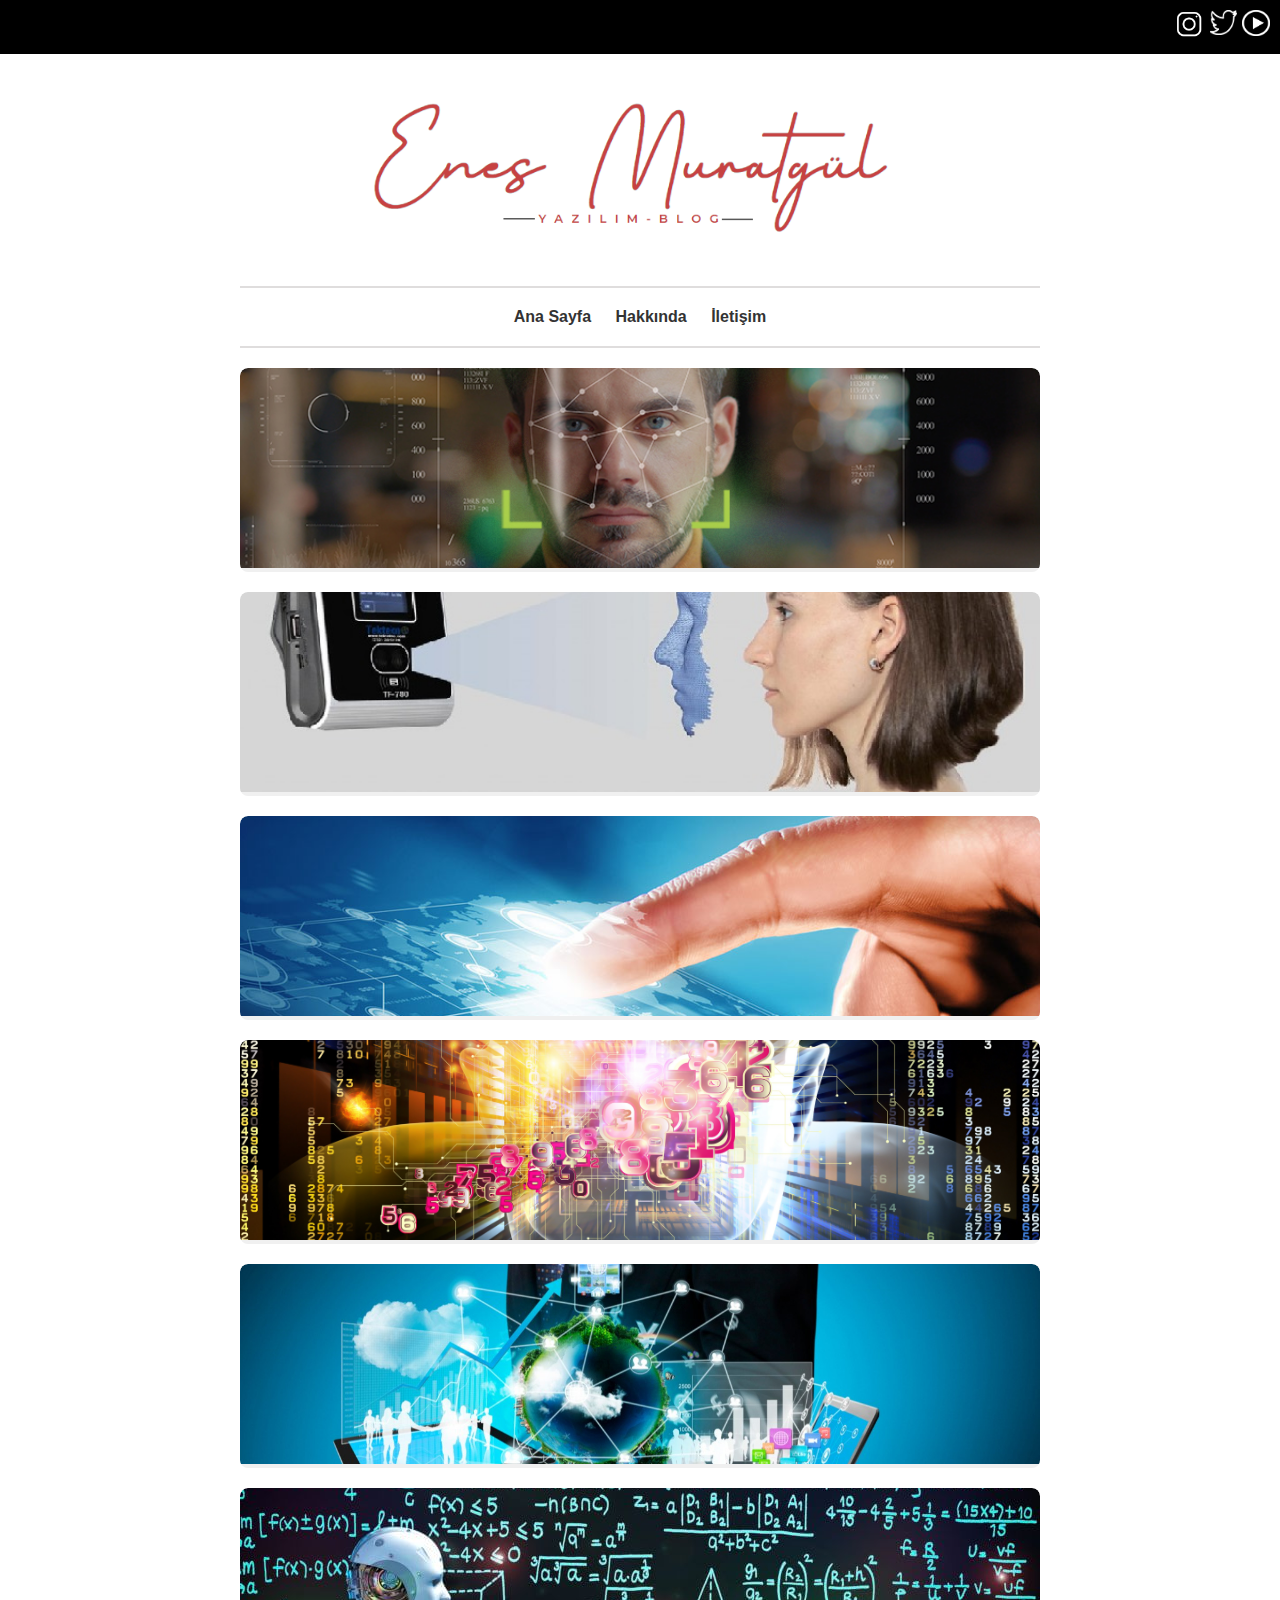
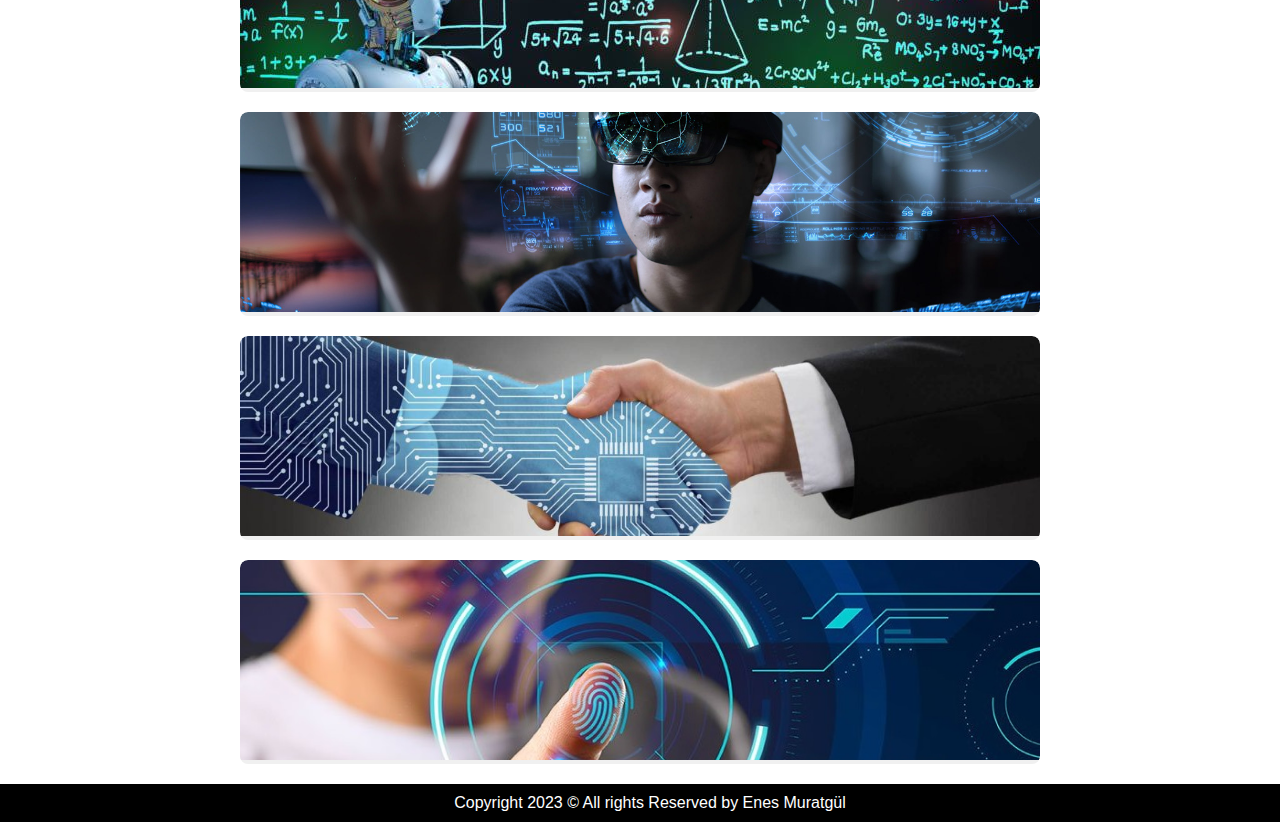
<file: index.html>
<!DOCTYPE html>
<html lang="tr">
<head>
    <meta charset="UTF-8">
    <meta name="viewport" content="width=device-width, initial-scale=1.0">
    <title>Enes Muratgül</title>
    <link href="index.css" rel="stylesheet">
</head>

<body> 
<header>   
    <div class="header">
    <div class="menu">
    <a href="https://www.instagram.com/mrtglenes" target="_blank">
    <img src="resimler/insta.png" width="30" height="30" alt="instagram">
    </a>
    <a href="https://www.twitter.com/mrtglenes" target="_blank">
    <img src="resimler/twitter.png" width="27" height="25" alt="twitter">
    </a>
    <a href="https://www.youtube.com/mrtglenes" target="_blank">
    <img src="resimler/youtube.png" width="28" height="26" alt="youtube">
    </a>
    </div>
    </div>
</header>
 
<div class="content">
    <div class="main-image">
    <a href="https://enesmuratgul.com.tr/gizlibolum.html">
    <img src="resimler/enesmuratgul.png" alt="Ana Resim"></a>
</div>

<nav>

    <hr class="centered-hr">
    <div class="navigation">
    <a href="https://enesmuratgul.com.tr/">Ana Sayfa</a>
    <a href="https://enesmuratgul.com.tr/hakkimda.html">Hakkında</a>
    <a href="https://enesmuratgul.com.tr/iletisim.html">İletişim</a>
    </div>
    
</nav>

<section>        

<hr class="centered-hr">
    <div class="boxes">
    <div class="box">
    <a href="https://enesmuratgul.com.tr/blog1.html">
    <img src="resimler/resim1.jpg" >
    <div class="image-overlay">
    <div class="overlay-content">
    <h2>Yüz kilit sistemi</h2>
    <p>Herhangi bir yüze kilitlenip o yüzü takip eder ve işaretler Detaylar için Tıkla</p>
    </div>
    </div></a>
</div>
<div class="box">
    <a href="https://enesmuratgul.com.tr/blog2.html">
    <img src="resimler/resim2.jpg" >
    <div class="image-overlay">
    <div class="overlay-content">
    <h2>Yüz Tanıma sistemi</h2>
    <p>Günümüzde giderek artan bir popülerlik kazanan biyometrik güvenlik teknolojilerinden biridir.Detaylar için Tıkla</p>
    </div>
    </div></a>
</div>
<div class="box">
    <a href="https://enesmuratgul.com.tr/blog3.html">
    <img src="resimler/resim3.jpg" > 
    <div class="image-overlay">
    <div class="overlay-content">
    <h2>TEKNOLOJİ</h2>
    <p>Teknoloji, insanlığın evriminde belirleyici bir faktör olmuş.Detaylar için Tıkla</p>
    </div>
    </div></a>
</div>
<div class="box">
    <a href="https://enesmuratgul.com.tr/blog4.html">
    <img src="resimler/resim4.jpg" >
    <div class="image-overlay">
    <div class="overlay-content">
    <h2>YAPAY ZEKA TEHLİKESİ</h2>
    <p>Yapay Zeka (YZ), bilgisayar sistemlerine insan benzeri.Detaylar için Tıkla</p>
    </div>
    </div></a>
</div>
<div class="box">
    <a href="https://enesmuratgul.com.tr/blog5.html">
    <img src="resimler/resim5.jpg" >
    <div class="image-overlay">
    <div class="overlay-content">
    <h2>TEKNOLOJI VE İŞ DÜNYASI</h2>
    <p>son yıllarda büyük bir ivme kazanarak iş süreçlerini dönüştürmüş.Detaylar için Tıkla</p>
    </div>
    </div></a>
</div>
<div class="box">
    <a href="https://enesmuratgul.com.tr/blog6.html">
    <img src="resimler/resim6.jpg" >
    <div class="image-overlay">
    <div class="overlay-content">
    <h2>TEKNOLOJI VE MATEMAİK</h2>
    <p>Teknolojinin matematiğe olan katkıları, matematiksel problemlerin çözümünde.Detaylar için Tıkla</p>
    </div>
    </div></a>
</div>
<div class="box">
    <a href="https://enesmuratgul.com.tr/blog7.html">
    <img src="resimler/resim7.jpg" >
    <div class="image-overlay">
    <div class="overlay-content">
    <h2>VR GÖZLÜKLER</h2>
    <p>Sanal Gerçeklik Gözlükleri: Dijital Dünyanın Kapılarını Açan Pencereler.Detaylar için Tıkla</p>
    </div>
    </div></a>
</div>
<div class="box">
    <a href="https://enesmuratgul.com.tr/blog8.html">
    <img src="resimler/resim8.jpg" >
    <div class="image-overlay">
    <div class="overlay-content">
    <h2>TEKNOLOJI İLE İŞ BİRLİĞİ YAPTIK</h2>
    <p>Teknoloji İle İş Birliği: İnovasyonun Yeni Yüzü.Detaylar için Tıkla</p>
    </div>
    </div></a>
</div>
<div class="box">
    <a href="https://enesmuratgul.com.tr/blog9.html">
    <img src="resimler/resim9.jpg" >
    <div class="image-overlay">
    <div class="overlay-content">
    <h2>PARMAK İZİ KULLANANLARA DİKKAT! </h2>
    <p>Eğer parmak izi kullanıyorsanız buna dikkat edin.Detaylar için Tıkla</p>
    </div>
    </div></a>   
</div>
</div>
</div>

</section>

<footer>
    <div class="enesim">
    Copyright 2023 © All rights Reserved by Enes Muratgül
    </div>
</footer>

</body>
</html>
</file>
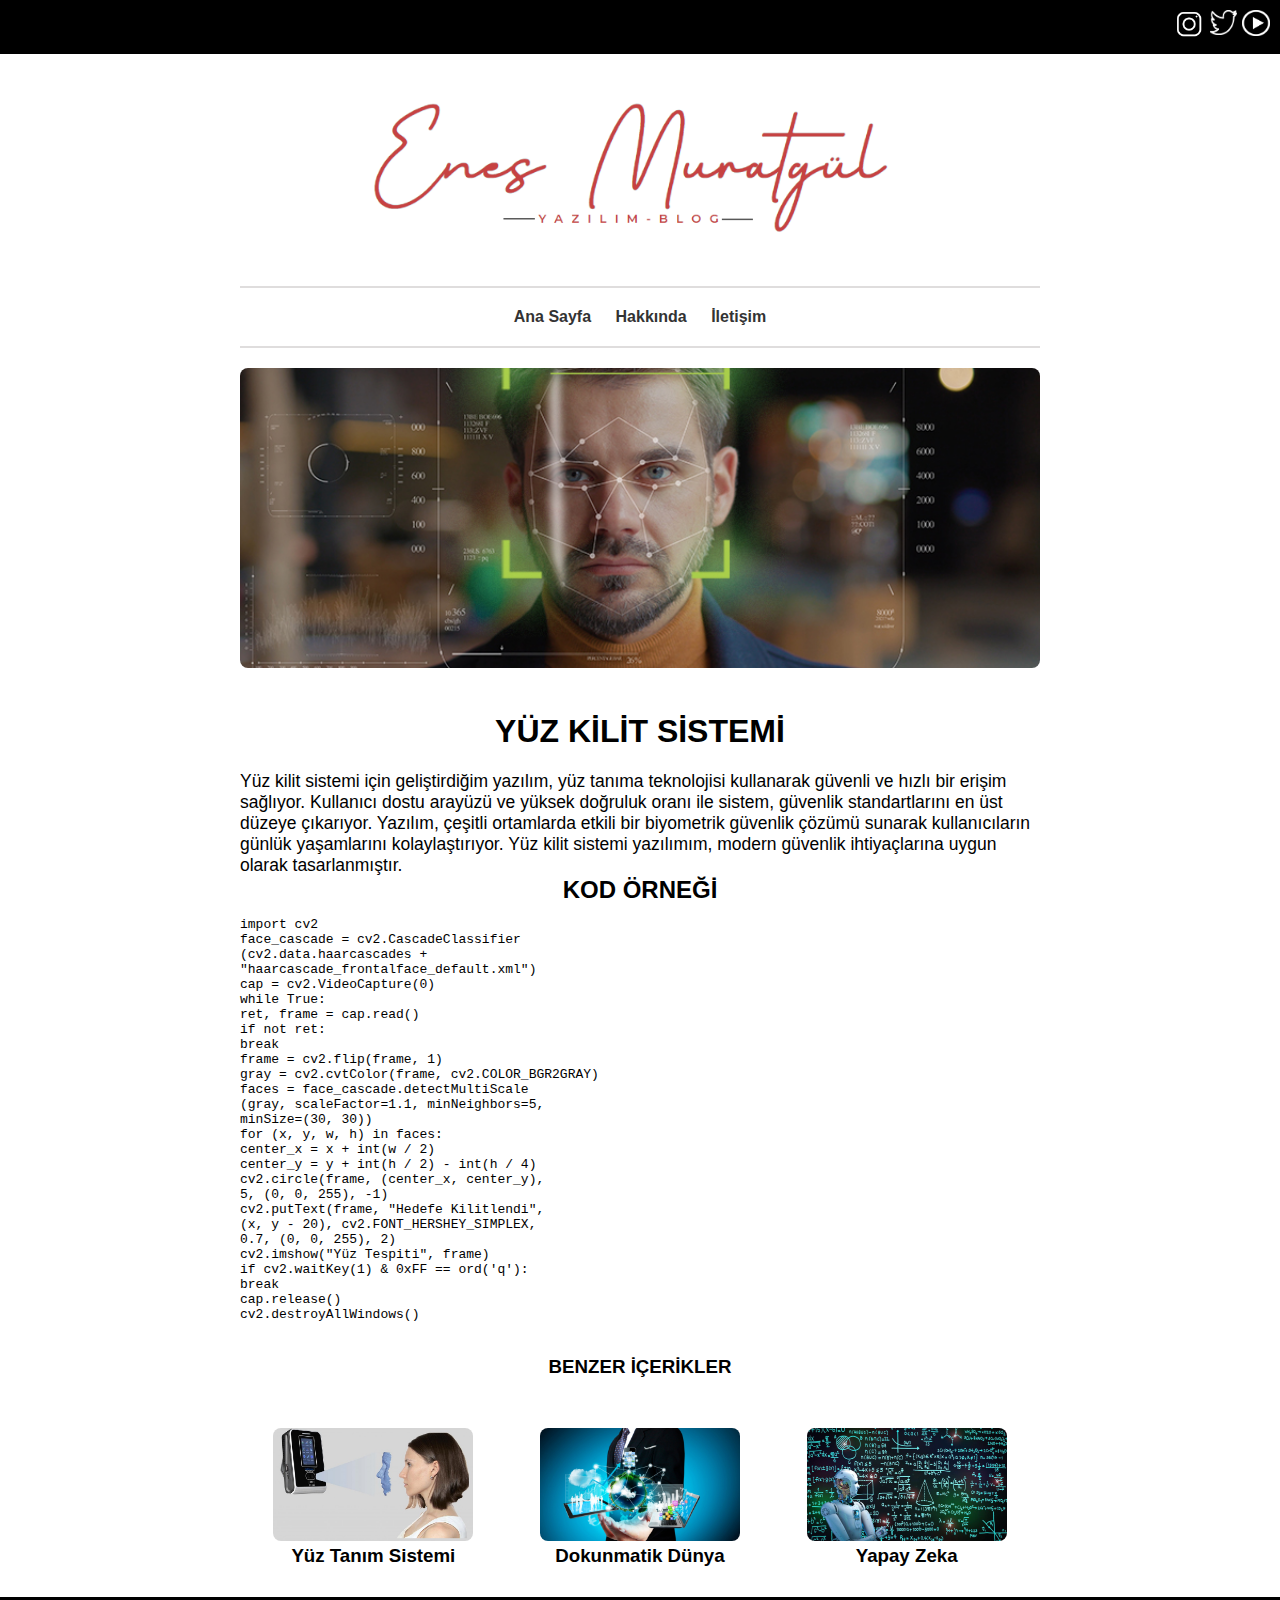
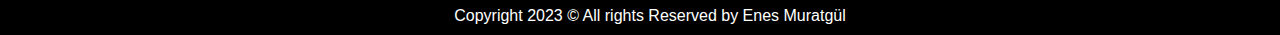
<file: blog1.html>
<!DOCTYPE html>
<html lang="tr">
<head>
    <meta charset="UTF-8">
    <meta name="viewport" content="width=device-width, initial-scale=1.0">
    <title>Enes Muratgül</title>
    <link href="blog.css" rel="stylesheet">
</head>
<body>
    <header>
        <div class="header">
        <div class="menu">
        <a href="https://www.instagram.com/mrtglenes" target="_blank">
        <img src="resimler/insta.png" width="30" height="30" alt="instagram">
        </a>
        <a href="https://www.twitter.com/mrtglenes" target="_blank">
        <img src="resimler/twitter.png" width="27" height="25" alt="twitter">
        </a>
        <a href="https://www.youtube.com/mrtglenes" target="_blank">
        <img src="resimler/youtube.png" width="28" height="26" alt="youtube">
        </a>
        </div>
        </div>
    </header> 

    <div class="content">
        <div class="main-image">
            <img src="resimler/enesmuratgul.png" alt="Ana Resim">
        </div>
        <nav>
            <hr class="centered-hr">
            <div class="navigation">
            <a href="https://enesmuratgul.com.tr/">Ana Sayfa</a>
            <a href="https://enesmuratgul.com.tr/hakkimda.html">Hakkında</a>
            <a href="https://enesmuratgul.com.tr/iletisim.html">İletişim</a>
            </div>
        </nav>   
        <hr class="centered-hr">
                      
        <div class="main-image">
            <img src="resimler/resim1.jpg" alt="Ana Resim">
        </div>
        <h1 style="text-align: center;">YÜZ KİLİT SİSTEMİ</h1>
        <div class="dene">
            Yüz kilit sistemi için geliştirdiğim yazılım, yüz tanıma teknolojisi kullanarak güvenli ve hızlı bir erişim sağlıyor. Kullanıcı dostu arayüzü ve yüksek doğruluk oranı ile sistem, güvenlik standartlarını en üst düzeye çıkarıyor. Yazılım, çeşitli ortamlarda etkili bir biyometrik güvenlik çözümü sunarak kullanıcıların günlük yaşamlarını kolaylaştırıyor. Yüz kilit sistemi yazılımım, modern güvenlik ihtiyaçlarına uygun olarak tasarlanmıştır.
        </div>
        <h2 style="text-align: center;">KOD ÖRNEĞİ</h2>
        <code>
            <pre>
import cv2
face_cascade = cv2.CascadeClassifier
(cv2.data.haarcascades + 
"haarcascade_frontalface_default.xml")
cap = cv2.VideoCapture(0)
while True:
ret, frame = cap.read()
if not ret:
break
frame = cv2.flip(frame, 1)
gray = cv2.cvtColor(frame, cv2.COLOR_BGR2GRAY)
faces = face_cascade.detectMultiScale
(gray, scaleFactor=1.1, minNeighbors=5, 
minSize=(30, 30))
for (x, y, w, h) in faces:
center_x = x + int(w / 2) 
center_y = y + int(h / 2) - int(h / 4)  
cv2.circle(frame, (center_x, center_y), 
5, (0, 0, 255), -1)
cv2.putText(frame, "Hedefe Kilitlendi", 
(x, y - 20), cv2.FONT_HERSHEY_SIMPLEX, 
0.7, (0, 0, 255), 2)
cv2.imshow("Yüz Tespiti", frame)
if cv2.waitKey(1) & 0xFF == ord('q'):
break
cap.release()
cv2.destroyAllWindows()
            </pre>
        </code>
        <h3 style="text-align: center;">BENZER İÇERİKLER</h3>
        <div class="suggested-posts">

            <div class="suggested-post">  
                <a href="https://enesmuratgul.com.tr/blog2.html">
                <img src="resimler/resim2.jpg" alt="Önerilen Resim 1"> </a>
                <h3>Yüz Tanım Sistemi</h3>
       
            </div>


            <div class="suggested-post">
                <a href="https://enesmuratgul.com.tr/blog5.html">
                <img src="resimler/resim5.jpg" alt="Önerilen Resim 2"> </a>
                <h3>Dokunmatik Dünya</h3>
      
            </div>

          
            <div class="suggested-post">
                <a href="https://enesmuratgul.com.tr/blog6.html">
                <img src="resimler/resim6.jpg" alt="Önerilen Resim 3"> </a>
                <h3>Yapay Zeka</h3>

            </div>

            
        </div>
    </div>

    <footer>
        <div class="enesim">
         Copyright 2023 © All rights Reserved by Enes Muratgül
        </div>
    </footer> 
</body>
</html>
</file>
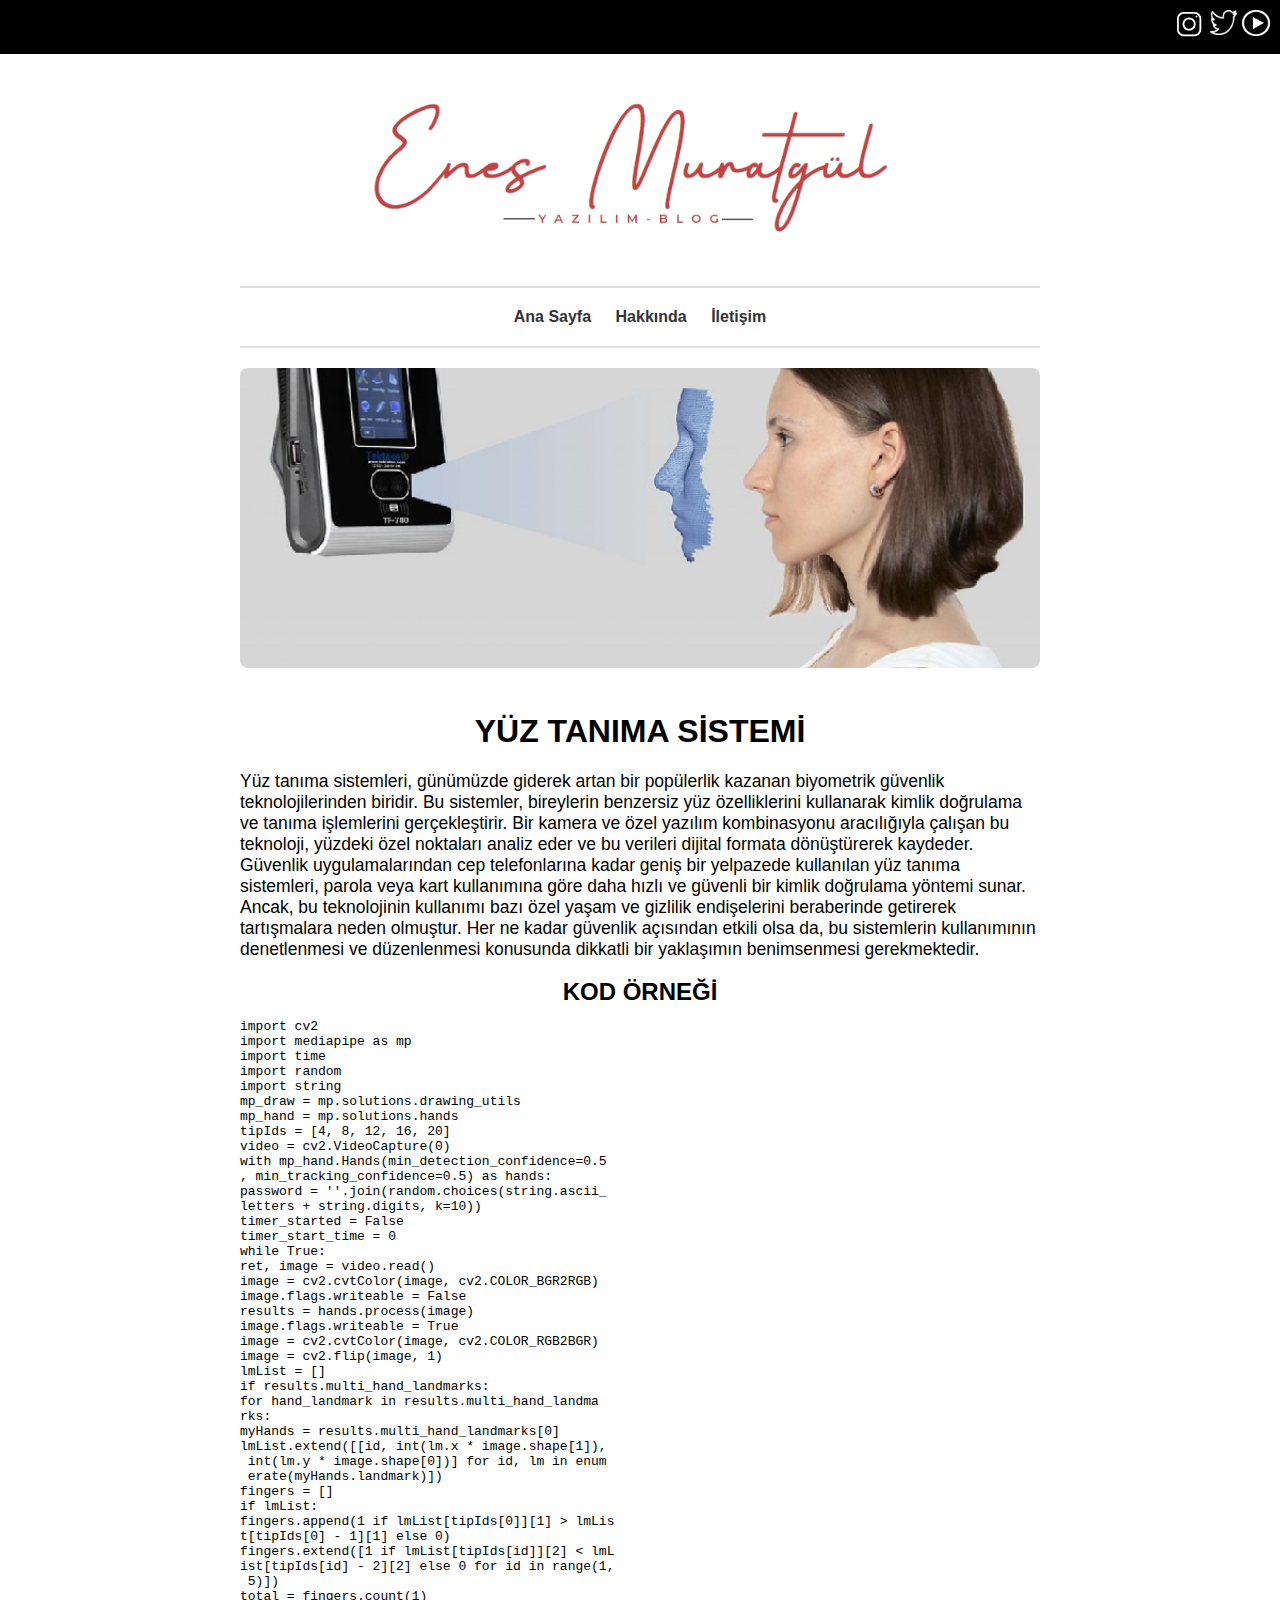
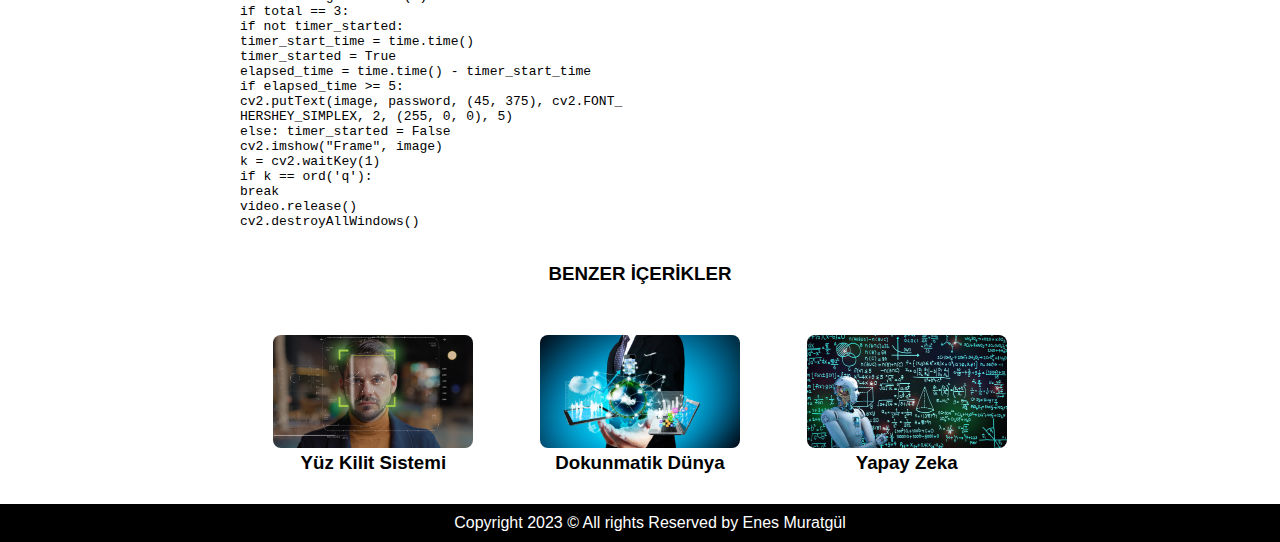
<file: blog2.html>
<!DOCTYPE html>
<html lang="tr">
<head>
    <meta charset="UTF-8">
    <meta name="viewport" content="width=device-width, initial-scale=1.0">
    <title>Enes Muratgül</title>
    <link href="blog.css" rel="stylesheet">
</head>
<body>
    <header>
    <div class="header">
        <div class="menu">
            <a href="https://www.instagram.com/mrtglenes" target="_blank">
                <img src="resimler/insta.png" width="30" height="30" alt="instagram">
            </a>
            <a href="https://www.twitter.com/mrtglenes" target="_blank">
                <img src="resimler/twitter.png" width="27" height="25" alt="twitter">
            </a>
            <a href="https://www.youtube.com/mrtglenes" target="_blank">
                <img src="resimler/youtube.png" width="28" height="26" alt="youtube">
            </a>
        </div>
    </div>
</header>
    <div class="content">
        <div class="main-image">
            <img src="resimler/enesmuratgul.png" alt="Ana Resim">
        </div>



        <nav>
            <hr class="centered-hr">
            <div class="navigation">
            <a href="https://enesmuratgul.com.tr/">Ana Sayfa</a>
            <a href="https://enesmuratgul.com.tr/hakkimda.html">Hakkında</a>
            <a href="https://enesmuratgul.com.tr/iletisim.html">İletişim</a>
            </div>
        </nav>   




        <hr class="centered-hr">
                      
        <div class="main-image">
            <img src="resimler/resim2.jpg" alt="Ana Resim">
        </div>
        <h1 style="text-align: center;">YÜZ TANIMA SİSTEMİ</h1>
        <div class="dene">
            
Yüz tanıma sistemleri, günümüzde giderek artan bir popülerlik kazanan biyometrik güvenlik teknolojilerinden biridir. Bu sistemler, bireylerin benzersiz yüz özelliklerini kullanarak kimlik doğrulama ve tanıma işlemlerini gerçekleştirir. Bir kamera ve özel yazılım kombinasyonu aracılığıyla çalışan bu teknoloji, yüzdeki özel noktaları analiz eder ve bu verileri dijital formata dönüştürerek kaydeder. Güvenlik uygulamalarından cep telefonlarına kadar geniş bir yelpazede kullanılan yüz tanıma sistemleri, parola veya kart kullanımına göre daha hızlı ve güvenli bir kimlik doğrulama yöntemi sunar. Ancak, bu teknolojinin kullanımı bazı özel yaşam ve gizlilik endişelerini beraberinde getirerek tartışmalara neden olmuştur. Her ne kadar güvenlik açısından etkili olsa da, bu sistemlerin kullanımının denetlenmesi ve düzenlenmesi konusunda dikkatli bir yaklaşımın benimsenmesi gerekmektedir.
        </div>
        <br>
        <h2 style="text-align: center;">KOD ÖRNEĞİ</h2>
        <code>
            <pre>
import cv2
import mediapipe as mp
import time
import random
import string
mp_draw = mp.solutions.drawing_utils
mp_hand = mp.solutions.hands
tipIds = [4, 8, 12, 16, 20]
video = cv2.VideoCapture(0)
with mp_hand.Hands(min_detection_confidence=0.5
, min_tracking_confidence=0.5) as hands:
password = ''.join(random.choices(string.ascii_
letters + string.digits, k=10))
timer_started = False
timer_start_time = 0
while True:
ret, image = video.read()
image = cv2.cvtColor(image, cv2.COLOR_BGR2RGB)
image.flags.writeable = False
results = hands.process(image)
image.flags.writeable = True
image = cv2.cvtColor(image, cv2.COLOR_RGB2BGR)
image = cv2.flip(image, 1)
lmList = []
if results.multi_hand_landmarks:
for hand_landmark in results.multi_hand_landma
rks:
myHands = results.multi_hand_landmarks[0]
lmList.extend([[id, int(lm.x * image.shape[1]),
 int(lm.y * image.shape[0])] for id, lm in enum
 erate(myHands.landmark)])                    
fingers = []
if lmList:
fingers.append(1 if lmList[tipIds[0]][1] > lmLis
t[tipIds[0] - 1][1] else 0)
fingers.extend([1 if lmList[tipIds[id]][2] < lmL
ist[tipIds[id] - 2][2] else 0 for id in range(1,
 5)])
total = fingers.count(1)
if total == 3:
if not timer_started:
timer_start_time = time.time()
timer_started = True
elapsed_time = time.time() - timer_start_time
if elapsed_time >= 5:
cv2.putText(image, password, (45, 375), cv2.FONT_
HERSHEY_SIMPLEX, 2, (255, 0, 0), 5)
else: timer_started = False              
cv2.imshow("Frame", image)
k = cv2.waitKey(1)
if k == ord('q'):
break
video.release()
cv2.destroyAllWindows()
            </pre>
        </code>
        <h3 style="text-align: center;">BENZER İÇERİKLER</h3>
        <div class="suggested-posts">

            <div class="suggested-post">  
                <a href="https://enesmuratgul.com.tr/blog1.html">
                <img src="resimler/resim1.jpg" alt="Önerilen Resim 1"> </a>
                <h3>Yüz Kilit Sistemi</h3>
       
            </div>


            <div class="suggested-post">
                <a href="https://enesmuratgul.com.tr/blog5.html">
                <img src="resimler/resim5.jpg" alt="Önerilen Resim 2"> </a>
                <h3>Dokunmatik Dünya</h3>
      
            </div>

          
            <div class="suggested-post">
                <a href="https://enesmuratgul.com.tr/blog6.html">
                <img src="resimler/resim6.jpg" alt="Önerilen Resim 3"> </a>
                <h3>Yapay Zeka</h3>

            </div>

            
        </div>
    </div>
<footer>
    <div class="enesim">
        Copyright 2023 © All rights Reserved by Enes Muratgül
    </div>
</footer>
</body>
</html>
</file>
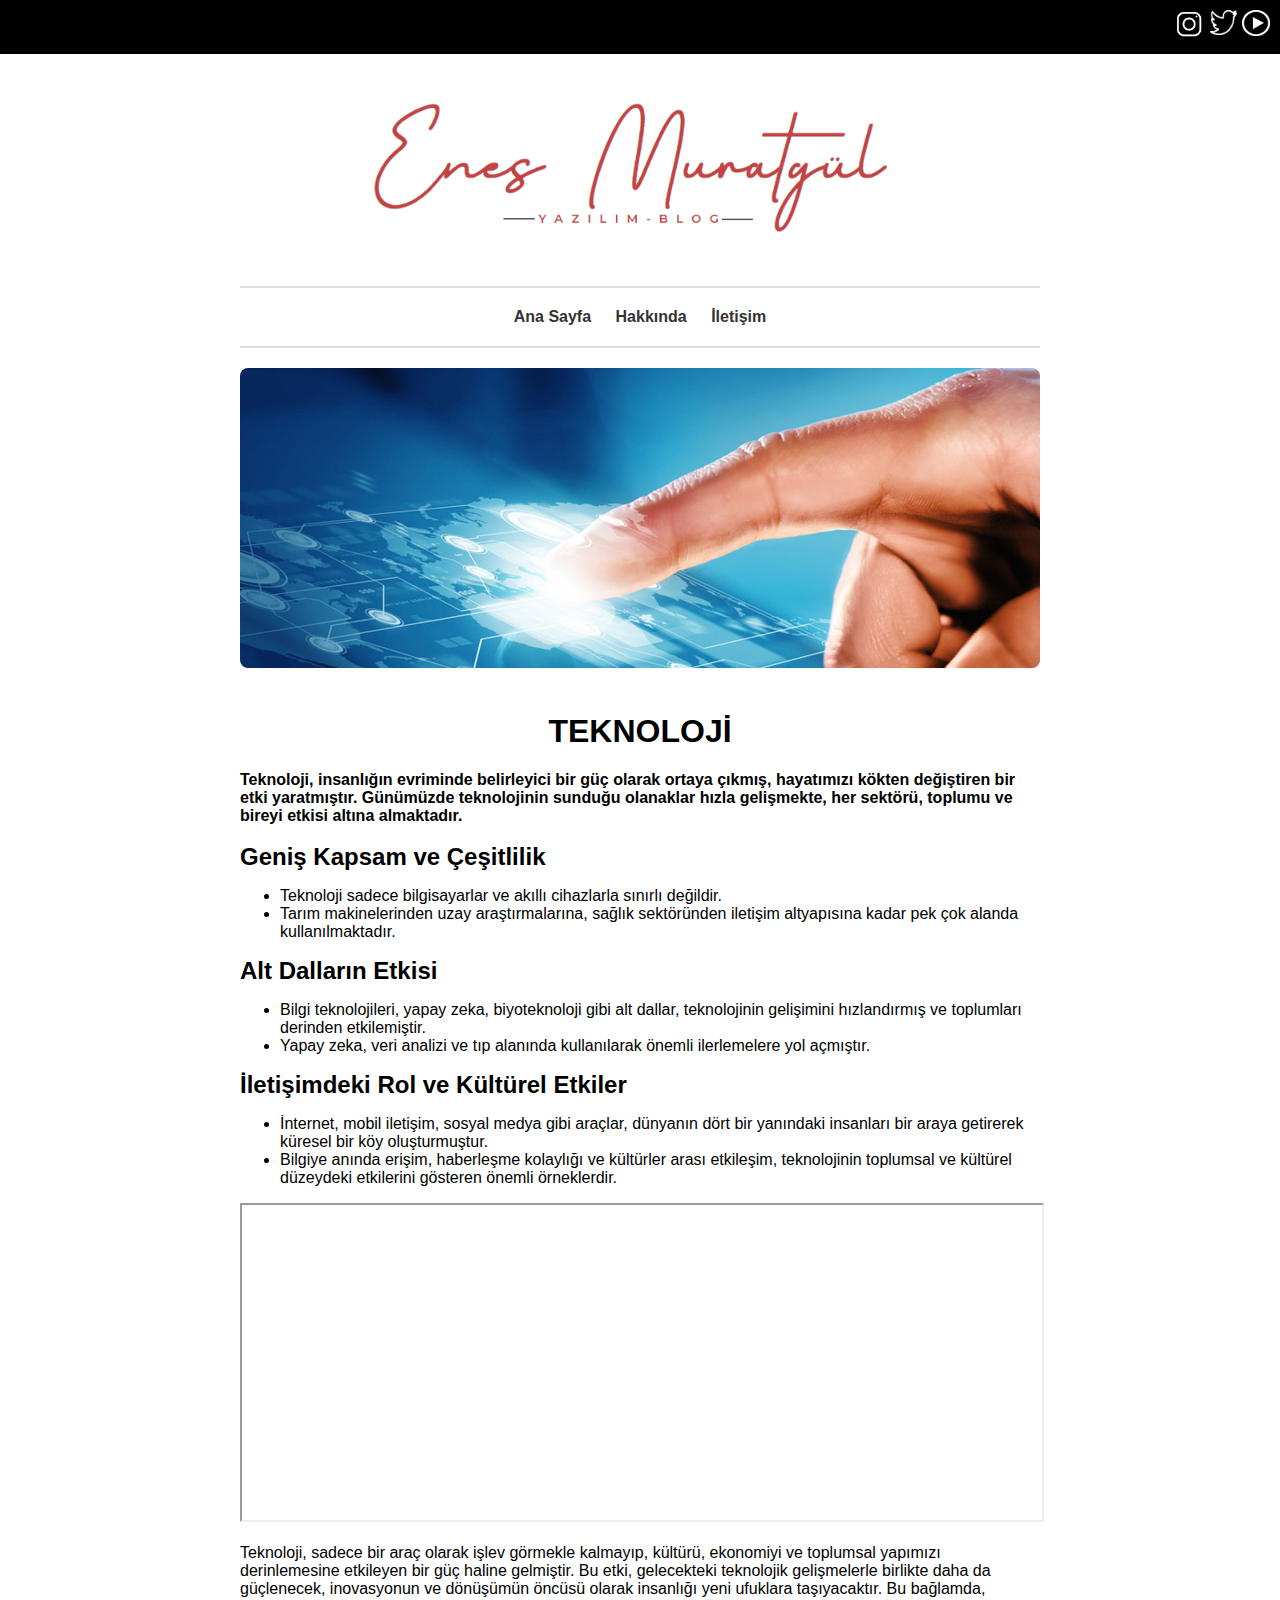
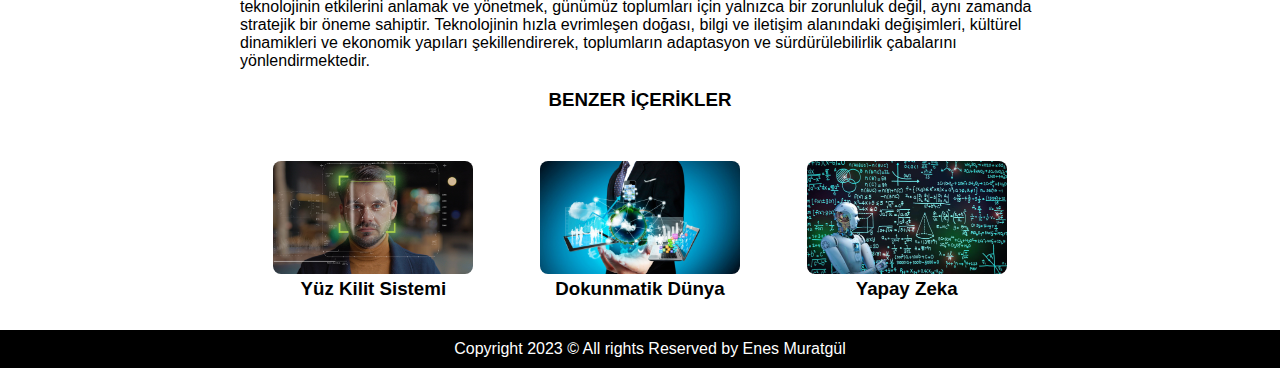
<file: blog3.html>
<!DOCTYPE html>
<html lang="tr">
<head>
    <meta charset="UTF-8">
    <meta name="viewport" content="width=device-width, initial-scale=1.0">
    <title>Enes Muratgül</title>
    <link href="blog.css" rel="stylesheet">
</head>
<body>
<header>
    <div class="header">
    <div class="menu">
    <a href="https://www.instagram.com/mrtglenes" target="_blank">
    <img src="resimler/insta.png" width="30" height="30" alt="instagram">
    </a>
    <a href="https://www.twitter.com/mrtglenes" target="_blank">
    <img src="resimler/twitter.png" width="27" height="25" alt="twitter">
    </a>
    <a href="https://www.youtube.com/mrtglenes" target="_blank">
    <img src="resimler/youtube.png" width="28" height="26" alt="youtube">
    </a>
    </div>
    </div>
</header> 

<div class="content">
    <div class="main-image">
    <img src="resimler/enesmuratgul.png" alt="Ana Resim">
</div>

<nav>
    <hr class="centered-hr">
    <div class="navigation">
    <a href="https://enesmuratgul.com.tr/">Ana Sayfa</a>
    <a href="https://enesmuratgul.com.tr/hakkimda.html">Hakkında</a>
    <a href="https://enesmuratgul.com.tr/iletisim.html">İletişim</a>
    </div>
</nav>   

<hr class="centered-hr">                   
    <div class="main-image">
     <img src="resimler/resim3.jpg" alt="Ana Resim">
</div>

<h1 style="text-align: center;">TEKNOLOJİ
<br>
<h2 style="text-align: center;"></h2>
<section>
    <p><b>Teknoloji, insanlığın evriminde belirleyici bir güç olarak ortaya çıkmış, hayatımızı kökten değiştiren bir etki yaratmıştır. Günümüzde teknolojinin sunduğu olanaklar hızla gelişmekte, her sektörü, toplumu ve bireyi etkisi altına almaktadır.</b></p><br>
<h2>Geniş Kapsam ve Çeşitlilik</h2>
<ul>
<li>Teknoloji sadece bilgisayarlar ve akıllı cihazlarla sınırlı değildir.</li>
<li>Tarım makinelerinden uzay araştırmalarına, sağlık sektöründen iletişim altyapısına kadar pek çok alanda kullanılmaktadır.</li>
</ul>
<h2>Alt Dalların Etkisi</h2>
<ul>
<li>Bilgi teknolojileri, yapay zeka, biyoteknoloji gibi alt dallar, teknolojinin gelişimini hızlandırmış ve toplumları derinden etkilemiştir.</li>
<li>Yapay zeka, veri analizi ve tıp alanında kullanılarak önemli ilerlemelere yol açmıştır.</li>
</ul>
<h2>İletişimdeki Rol ve Kültürel Etkiler</h2>
<ul>
<li>İnternet, mobil iletişim, sosyal medya gibi araçlar, dünyanın dört bir yanındaki insanları bir araya getirerek küresel bir köy oluşturmuştur.</li>
<li>Bilgiye anında erişim, haberleşme kolaylığı ve kültürler arası etkileşim, teknolojinin toplumsal ve kültürel düzeydeki etkilerini gösteren önemli örneklerdir.</li>
</ul>

<iframe width="800" height="315" src="https://www.youtube.com/embed/vTeBc5Uuqlc" frameborder="1" allowfullscreen></iframe><br><br>
<p> Teknoloji, sadece bir araç olarak işlev görmekle kalmayıp, kültürü, ekonomiyi ve toplumsal yapımızı derinlemesine etkileyen bir güç haline gelmiştir. Bu etki, gelecekteki teknolojik gelişmelerle birlikte daha da güçlenecek, inovasyonun ve dönüşümün öncüsü olarak insanlığı yeni ufuklara taşıyacaktır. Bu bağlamda, teknolojinin etkilerini anlamak ve yönetmek, günümüz toplumları için yalnızca bir zorunluluk değil, aynı zamanda stratejik bir öneme sahiptir. Teknolojinin hızla evrimleşen doğası, bilgi ve iletişim alanındaki değişimleri, kültürel dinamikleri ve ekonomik yapıları şekillendirerek, toplumların adaptasyon ve sürdürülebilirlik çabalarını yönlendirmektedir.</p>
</section>


<h3 style="text-align: center;">BENZER İÇERİKLER</h3>
<div class="suggested-posts">
    <div class="suggested-post">  
    <a href="https://enesmuratgul.com.tr/blog1.html">
    <img src="resimler/resim1.jpg" alt="Önerilen Resim 1"> </a>
    <h3>Yüz Kilit Sistemi</h3>
</div>

    <div class="suggested-post">
    <a href="https://enesmuratgul.com.tr/blog5.html">
    <img src="resimler/resim5.jpg" alt="Önerilen Resim 2"> </a>
    <h3>Dokunmatik Dünya</h3>
</div>

<div class="suggested-post">
    <a href="https://enesmuratgul.com.tr/blog6.html">
    <img src="resimler/resim6.jpg" alt="Önerilen Resim 3"> </a>
    <h3>Yapay Zeka</h3>
</div>
</div>
</div>

<footer>
    <div class="enesim">
     Copyright 2023 © All rights Reserved by Enes Muratgül
    </div>
</footer>    
</body>
</html>
</file>
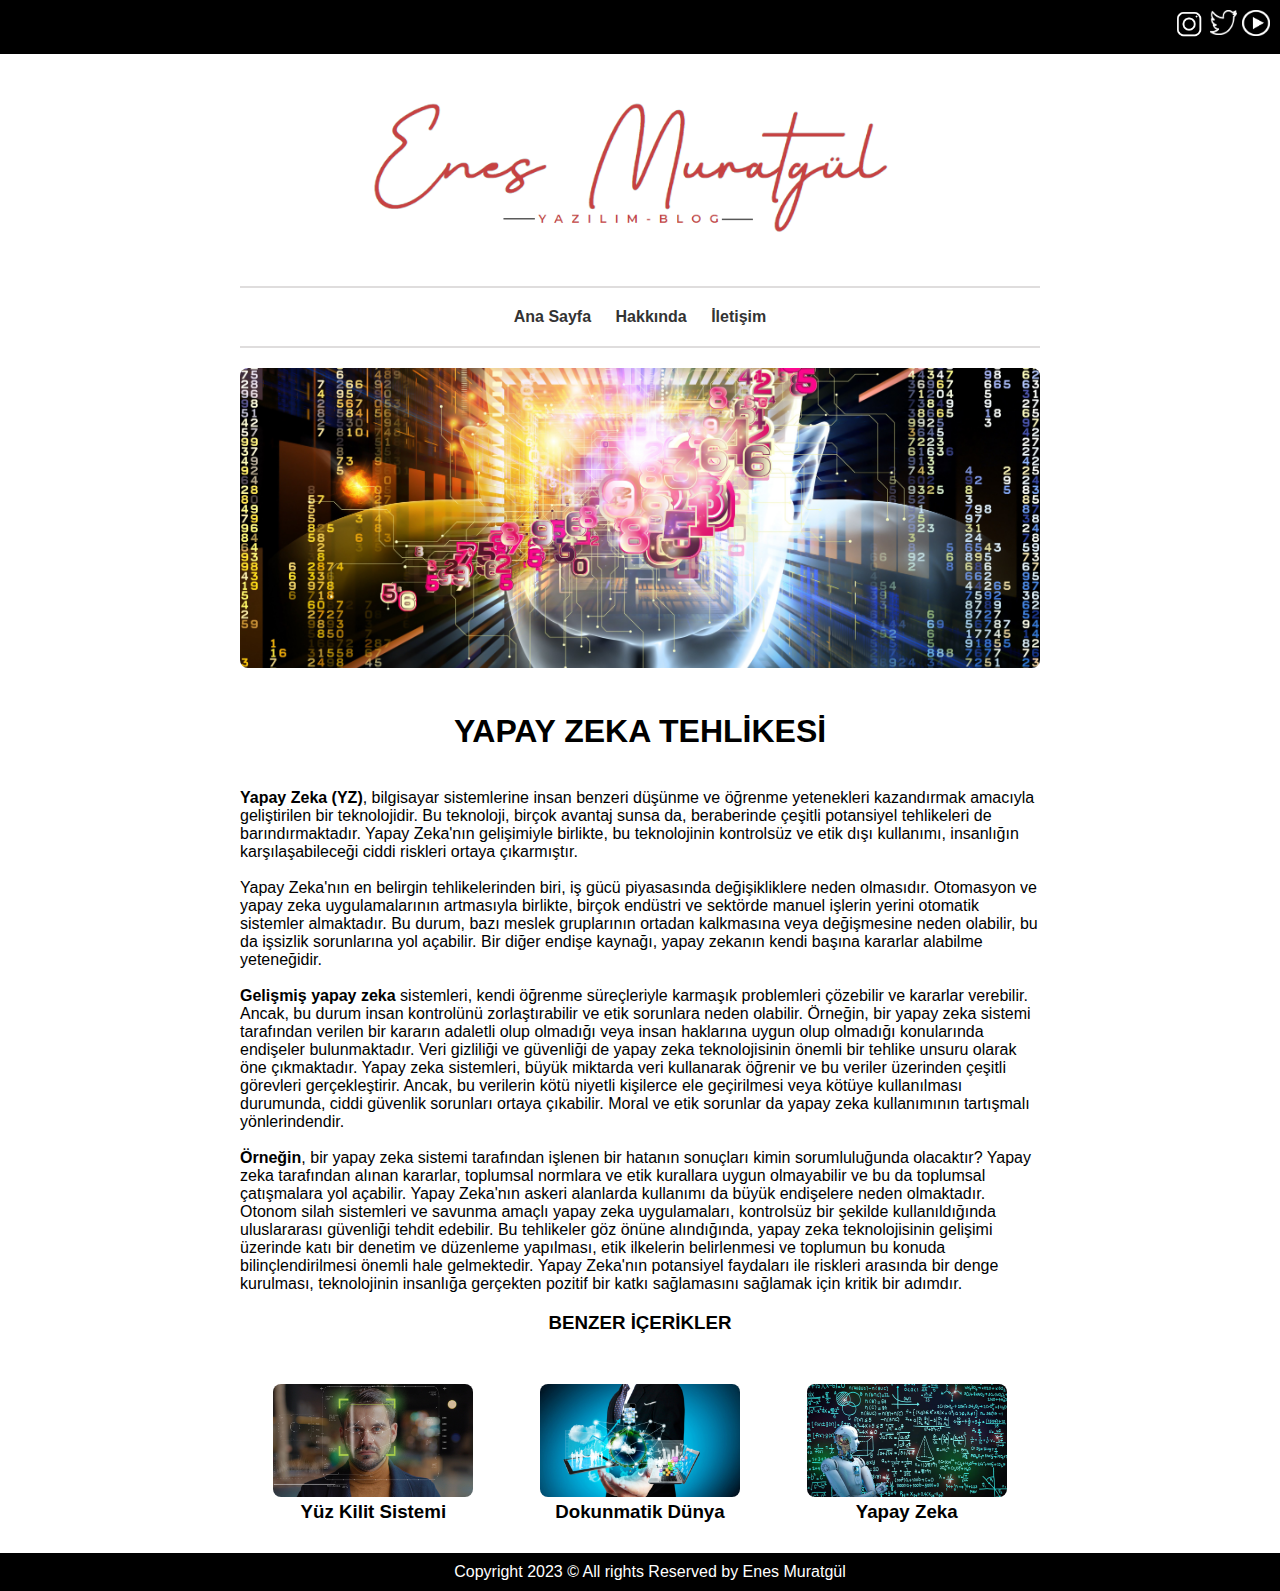
<file: blog4.html>
<!DOCTYPE html>
<html lang="tr">
<head>
    <meta charset="UTF-8">
    <meta name="viewport" content="width=device-width, initial-scale=1.0">
    <title>Enes Muratgül</title>
    <link href="blog.css" rel="stylesheet">
</head>
<body>
    <div class="header">
        <div class="menu">
            <a href="https://www.instagram.com/mrtglenes" target="_blank">
                <img src="resimler/insta.png" width="30" height="30" alt="instagram">
            </a>
            <a href="https://www.twitter.com/mrtglenes" target="_blank">
                <img src="resimler/twitter.png" width="27" height="25" alt="twitter">
            </a>
            <a href="https://www.youtube.com/mrtglenes" target="_blank">
                <img src="resimler/youtube.png" width="28" height="26" alt="youtube">
            </a>
        </div>
    </div>

    <div class="content">
        <div class="main-image">
            <img src="resimler/enesmuratgul.png" alt="Ana Resim">
        </div>
        <hr class="centered-hr">
        <div class="navigation">
            <a href="https://enesmuratgul.com.tr/">Ana Sayfa</a>
            <a href="https://enesmuratgul.com.tr/hakkimda.html">Hakkında</a>
            <a href="https://enesmuratgul.com.tr/iletisim.html">İletişim</a>
        </div>
        <hr class="centered-hr">
                      
        <div class="main-image">
            <img src="resimler/resim4.jpg" alt="Ana Resim">
        </div>
        <h1 style="text-align: center;">YAPAY ZEKA TEHLİKESİ</h1>
    
        <br>
        <h2 style="text-align: center;"></h2>
        <p>
           <b> Yapay Zeka (YZ)</b>, bilgisayar sistemlerine insan benzeri düşünme ve öğrenme yetenekleri kazandırmak amacıyla geliştirilen bir teknolojidir. Bu teknoloji, birçok avantaj sunsa da, beraberinde çeşitli potansiyel tehlikeleri de barındırmaktadır. Yapay Zeka'nın gelişimiyle birlikte, bu teknolojinin kontrolsüz ve etik dışı kullanımı, insanlığın karşılaşabileceği ciddi riskleri ortaya çıkarmıştır.
            <br><br>
            Yapay Zeka'nın en belirgin tehlikelerinden biri, iş gücü piyasasında değişikliklere neden olmasıdır. Otomasyon ve yapay zeka uygulamalarının artmasıyla birlikte, birçok endüstri ve sektörde manuel işlerin yerini otomatik sistemler almaktadır. Bu durum, bazı meslek gruplarının ortadan kalkmasına veya değişmesine neden olabilir, bu da işsizlik sorunlarına yol açabilir.
            
            Bir diğer endişe kaynağı, yapay zekanın kendi başına kararlar alabilme yeteneğidir. <br><br><b>Gelişmiş yapay zeka</b> sistemleri, kendi öğrenme süreçleriyle karmaşık problemleri çözebilir ve kararlar verebilir. Ancak, bu durum insan kontrolünü zorlaştırabilir ve etik sorunlara neden olabilir. Örneğin, bir yapay zeka sistemi tarafından verilen bir kararın adaletli olup olmadığı veya insan haklarına uygun olup olmadığı konularında endişeler bulunmaktadır.
            
            Veri gizliliği ve güvenliği de yapay zeka teknolojisinin önemli bir tehlike unsuru olarak öne çıkmaktadır. Yapay zeka sistemleri, büyük miktarda veri kullanarak öğrenir ve bu veriler üzerinden çeşitli görevleri gerçekleştirir. Ancak, bu verilerin kötü niyetli kişilerce ele geçirilmesi veya kötüye kullanılması durumunda, ciddi güvenlik sorunları ortaya çıkabilir.
            
            Moral ve etik sorunlar da yapay zeka kullanımının tartışmalı yönlerindendir. <br><br> <b>Örneğin</b>, bir yapay zeka sistemi tarafından işlenen bir hatanın sonuçları kimin sorumluluğunda olacaktır? Yapay zeka tarafından alınan kararlar, toplumsal normlara ve etik kurallara uygun olmayabilir ve bu da toplumsal çatışmalara yol açabilir.
            
            Yapay Zeka'nın askeri alanlarda kullanımı da büyük endişelere neden olmaktadır. Otonom silah sistemleri ve savunma amaçlı yapay zeka uygulamaları, kontrolsüz bir şekilde kullanıldığında uluslararası güvenliği tehdit edebilir.
            
            Bu tehlikeler göz önüne alındığında, yapay zeka teknolojisinin gelişimi üzerinde katı bir denetim ve düzenleme yapılması, etik ilkelerin belirlenmesi ve toplumun bu konuda bilinçlendirilmesi önemli hale gelmektedir. Yapay Zeka'nın potansiyel faydaları ile riskleri arasında bir denge kurulması, teknolojinin insanlığa gerçekten pozitif bir katkı sağlamasını sağlamak için kritik bir adımdır.</p>

        <h3 style="text-align: center;">BENZER İÇERİKLER</h3>
        <div class="suggested-posts">

            <div class="suggested-post">  
                <a href="https://enesmuratgul.com.tr/blog1.html">
                <img src="resimler/resim1.jpg" alt="Önerilen Resim 1"> </a>
                <h3>Yüz Kilit Sistemi</h3>
       
            </div>


            <div class="suggested-post">
                <a href="https://enesmuratgul.com.tr/blog5.html">
                <img src="resimler/resim5.jpg" alt="Önerilen Resim 2"> </a>
                <h3>Dokunmatik Dünya</h3>
      
            </div>

          
            <div class="suggested-post">
                <a href="https://enesmuratgul.com.tr/blog6.html">
                <img src="resimler/resim6.jpg" alt="Önerilen Resim 3"> </a>
                <h3>Yapay Zeka</h3>

            </div>

            
        </div>
    </div>

    <div class="enesim">
        Copyright 2023 © All rights Reserved by Enes Muratgül
    </div>
</body>
</html>
</file>
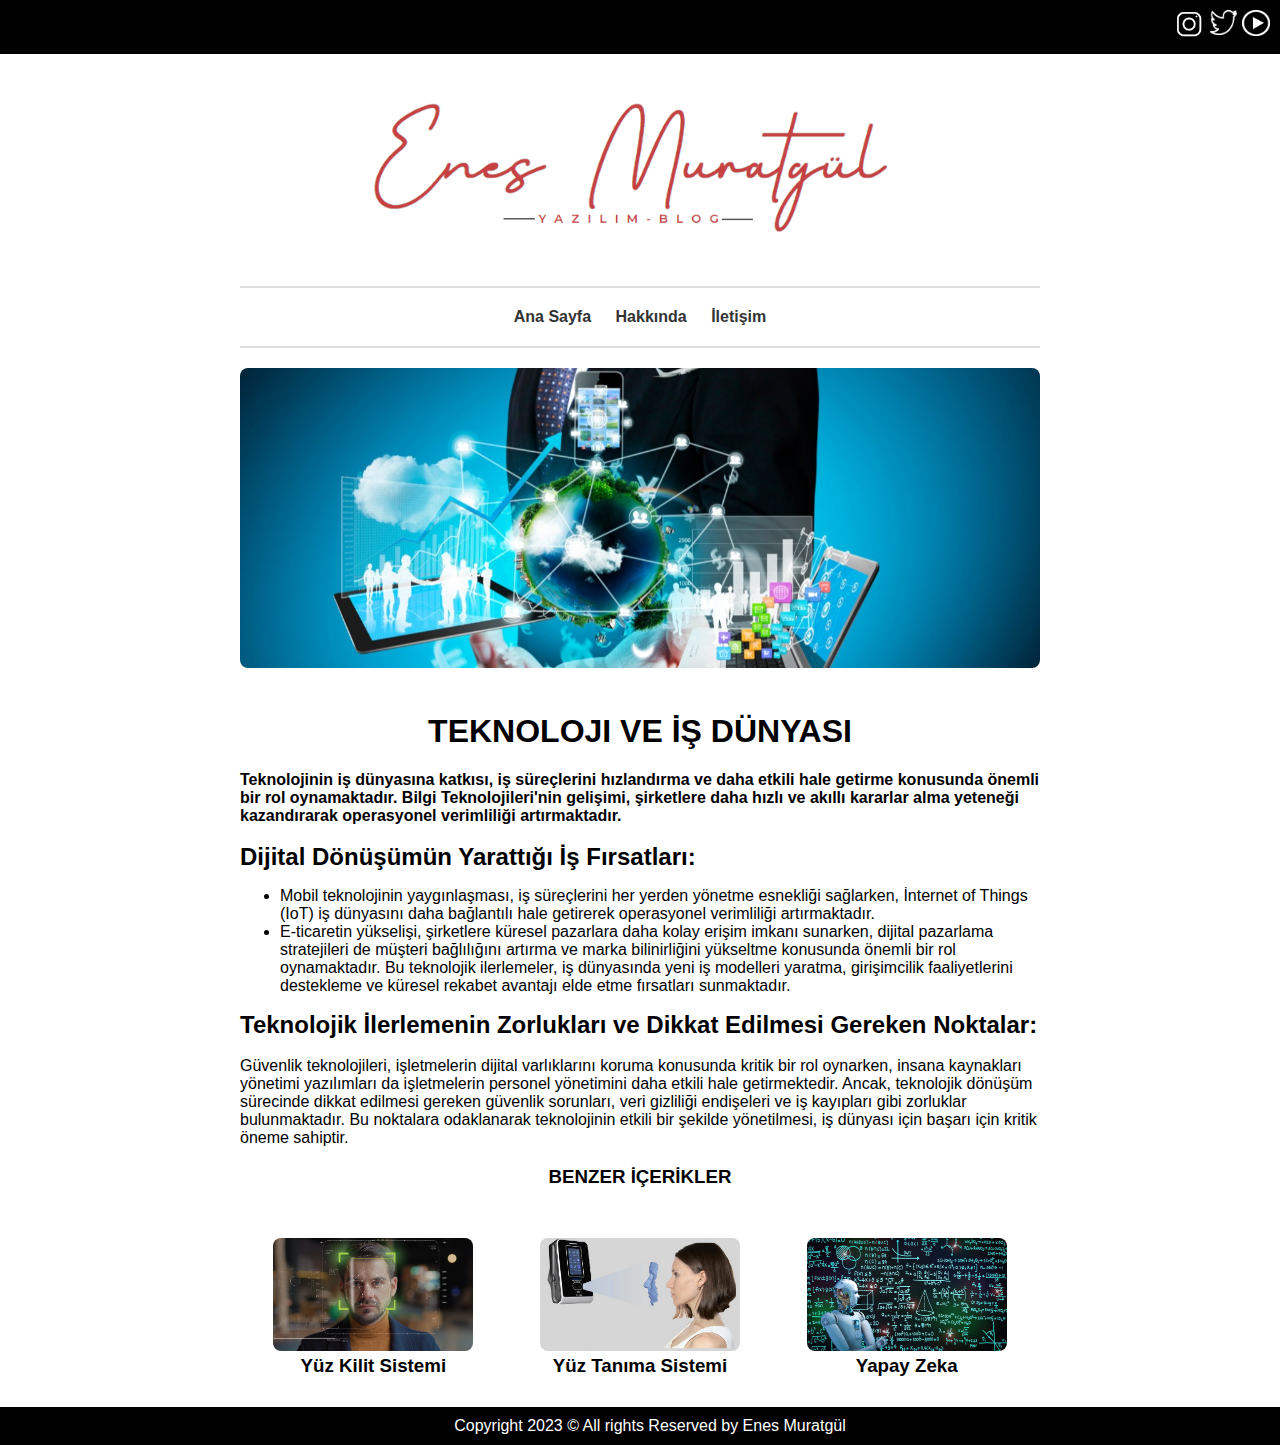
<file: blog5.html>
<!DOCTYPE html>
<html lang="tr">
<head>
    <meta charset="UTF-8">
    <meta name="viewport" content="width=device-width, initial-scale=1.0">
    <title>Enes Muratgül</title>
    <link href="blog.css" rel="stylesheet">
</head>
<body>
<header>
    <div class="header">
    <div class="menu">
    <a href="https://www.instagram.com/mrtglenes" target="_blank">
    <img src="resimler/insta.png" width="30" height="30" alt="instagram">
    </a>
    <a href="https://www.twitter.com/mrtglenes" target="_blank">
    <img src="resimler/twitter.png" width="27" height="25" alt="twitter">
    </a>
    <a href="https://www.youtube.com/mrtglenes" target="_blank">
    <img src="resimler/youtube.png" width="28" height="26" alt="youtube">
    </a>
    </div>
    </div>
</header> 

<div class="content">
    <div class="main-image">
    <img src="resimler/enesmuratgul.png" alt="Ana Resim">
</div>

<nav>
    <hr class="centered-hr">
    <div class="navigation">
    <a href="https://enesmuratgul.com.tr/">Ana Sayfa</a>
    <a href="https://enesmuratgul.com.tr/hakkimda.html">Hakkında</a>
    <a href="https://enesmuratgul.com.tr/iletisim.html">İletişim</a>
    </div>
</nav>   

<hr class="centered-hr">                   
    <div class="main-image">
     <img src="resimler/resim5.jpg" alt="Ana Resim">
</div>

<h1 style="text-align: center;">TEKNOLOJI VE İŞ DÜNYASI
<br>
<h2 style="text-align: center;"></h2>
<section>
    <p><b>Teknolojinin iş dünyasına katkısı, iş süreçlerini hızlandırma ve daha etkili hale getirme konusunda önemli bir rol oynamaktadır. Bilgi Teknolojileri'nin gelişimi, şirketlere daha hızlı ve akıllı kararlar alma yeteneği kazandırarak operasyonel verimliliği artırmaktadır.</b></p><br>
<h2>Dijital Dönüşümün Yarattığı İş Fırsatları:</h2>
<ul>
<li>Mobil teknolojinin yaygınlaşması, iş süreçlerini her yerden yönetme esnekliği sağlarken, İnternet of Things (IoT) iş dünyasını daha bağlantılı hale getirerek operasyonel verimliliği artırmaktadır. </li>
<li>E-ticaretin yükselişi, şirketlere küresel pazarlara daha kolay erişim imkanı sunarken, dijital pazarlama stratejileri de müşteri bağlılığını artırma ve marka bilinirliğini yükseltme konusunda önemli bir rol oynamaktadır. Bu teknolojik ilerlemeler, iş dünyasında yeni iş modelleri yaratma, girişimcilik faaliyetlerini destekleme ve küresel rekabet avantajı elde etme fırsatları sunmaktadır.</li>
</ul>
<h2>Teknolojik İlerlemenin Zorlukları ve Dikkat Edilmesi Gereken Noktalar:</h2><br>
<p>Güvenlik teknolojileri, işletmelerin dijital varlıklarını koruma konusunda kritik bir rol oynarken, insana kaynakları yönetimi yazılımları da işletmelerin personel yönetimini daha etkili hale getirmektedir. Ancak, teknolojik dönüşüm sürecinde dikkat edilmesi gereken güvenlik sorunları, veri gizliliği endişeleri ve iş kayıpları gibi zorluklar bulunmaktadır. Bu noktalara odaklanarak teknolojinin etkili bir şekilde yönetilmesi, iş dünyası için başarı için kritik öneme sahiptir.
</p>



</section>


<h3 style="text-align: center;">BENZER İÇERİKLER</h3>
<div class="suggested-posts">
    <div class="suggested-post">  
    <a href="https://enesmuratgul.com.tr/blog1.html">
    <img src="resimler/resim1.jpg" alt="Önerilen Resim 1"> </a>
    <h3>Yüz Kilit Sistemi</h3>
</div>

    <div class="suggested-post">
    <a href="https://enesmuratgul.com.tr/blog5.html">
    <img src="resimler/resim2.jpg" alt="Önerilen Resim 2"> </a>
    <h3>Yüz Tanıma Sistemi</h3>
</div>

<div class="suggested-post">
    <a href="https://enesmuratgul.com.tr/blog6.html">
    <img src="resimler/resim6.jpg" alt="Önerilen Resim 3"> </a>
    <h3>Yapay Zeka</h3>
</div>
</div>
</div>

<footer>
    <div class="enesim">
     Copyright 2023 © All rights Reserved by Enes Muratgül
    </div>
</footer>    
</body>
</html>
</file>
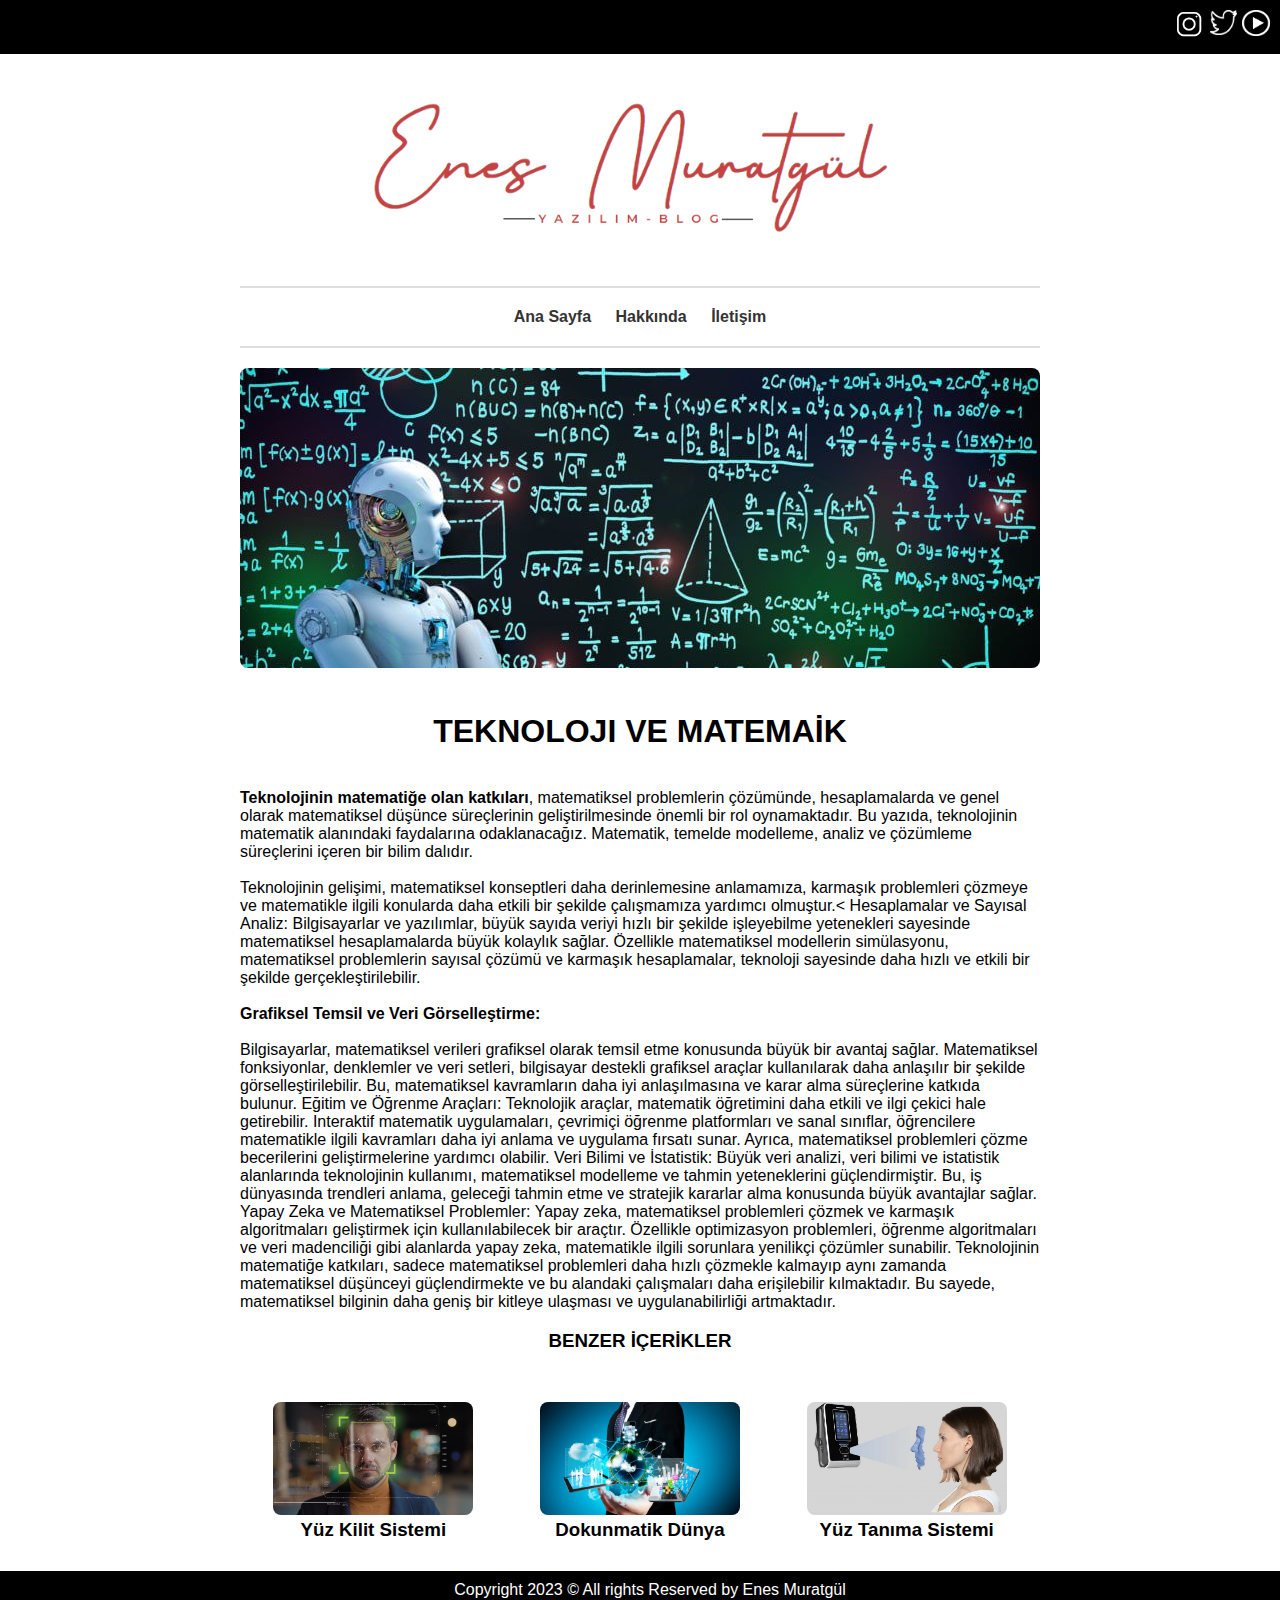
<file: blog6.html>
<!DOCTYPE html>
<html lang="tr">
<head>
    <meta charset="UTF-8">
    <meta name="viewport" content="width=device-width, initial-scale=1.0">
    <title>Enes Muratgül</title>
    <link href="blog.css" rel="stylesheet">
</head>
<body>
    <div class="header">
        <div class="menu">
            <a href="https://www.instagram.com/mrtglenes" target="_blank">
                <img src="resimler/insta.png" width="30" height="30" alt="instagram">
            </a>
            <a href="https://www.twitter.com/mrtglenes" target="_blank">
                <img src="resimler/twitter.png" width="27" height="25" alt="twitter">
            </a>
            <a href="https://www.youtube.com/mrtglenes" target="_blank">
                <img src="resimler/youtube.png" width="28" height="26" alt="youtube">
            </a>
        </div>
    </div>

    <div class="content">
        <div class="main-image">
            <img src="resimler/enesmuratgul.png" alt="Ana Resim">
        </div>
        <hr class="centered-hr">
        <div class="navigation">
            <a href="https://enesmuratgul.com.tr/">Ana Sayfa</a>
            <a href="https://enesmuratgul.com.tr/hakkimda.html">Hakkında</a>
            <a href="https://enesmuratgul.com.tr/iletisim.html">İletişim</a>
        </div>
        <hr class="centered-hr">
                      
        <div class="main-image">
            <img src="resimler/resim6.jpg" alt="Ana Resim">
        </div>
        <h1 style="text-align: center;">TEKNOLOJI VE MATEMAİK</h1>
     
        <br>
        <h2 style="text-align: center;"></h2>
        <P><b>Teknolojinin matematiğe olan katkıları</b>, matematiksel problemlerin çözümünde, hesaplamalarda ve genel olarak matematiksel düşünce süreçlerinin geliştirilmesinde önemli bir rol oynamaktadır. Bu yazıda, teknolojinin matematik alanındaki faydalarına odaklanacağız.

            Matematik, temelde modelleme, analiz ve çözümleme süreçlerini içeren bir bilim dalıdır.<br><br> Teknolojinin gelişimi, matematiksel konseptleri daha derinlemesine anlamamıza, karmaşık problemleri çözmeye ve matematikle ilgili konularda daha etkili bir şekilde çalışmamıza yardımcı olmuştur.<
            
            Hesaplamalar ve Sayısal Analiz: Bilgisayarlar ve yazılımlar, büyük sayıda veriyi hızlı bir şekilde işleyebilme yetenekleri sayesinde matematiksel hesaplamalarda büyük kolaylık sağlar. Özellikle matematiksel modellerin simülasyonu, matematiksel problemlerin sayısal çözümü ve karmaşık hesaplamalar, teknoloji sayesinde daha hızlı ve etkili bir şekilde gerçekleştirilebilir.
            
            <br><br><b>Grafiksel Temsil ve Veri Görselleştirme:</b> <br><br>Bilgisayarlar, matematiksel verileri grafiksel olarak temsil etme konusunda büyük bir avantaj sağlar. Matematiksel fonksiyonlar, denklemler ve veri setleri, bilgisayar destekli grafiksel araçlar kullanılarak daha anlaşılır bir şekilde görselleştirilebilir. Bu, matematiksel kavramların daha iyi anlaşılmasına ve karar alma süreçlerine katkıda bulunur.
            
            Eğitim ve Öğrenme Araçları: Teknolojik araçlar, matematik öğretimini daha etkili ve ilgi çekici hale getirebilir. Interaktif matematik uygulamaları, çevrimiçi öğrenme platformları ve sanal sınıflar, öğrencilere matematikle ilgili kavramları daha iyi anlama ve uygulama fırsatı sunar. Ayrıca, matematiksel problemleri çözme becerilerini geliştirmelerine yardımcı olabilir.
            
            Veri Bilimi ve İstatistik: Büyük veri analizi, veri bilimi ve istatistik alanlarında teknolojinin kullanımı, matematiksel modelleme ve tahmin yeteneklerini güçlendirmiştir. Bu, iş dünyasında trendleri anlama, geleceği tahmin etme ve stratejik kararlar alma konusunda büyük avantajlar sağlar.
            
            Yapay Zeka ve Matematiksel Problemler: Yapay zeka, matematiksel problemleri çözmek ve karmaşık algoritmaları geliştirmek için kullanılabilecek bir araçtır. Özellikle optimizasyon problemleri, öğrenme algoritmaları ve veri madenciliği gibi alanlarda yapay zeka, matematikle ilgili sorunlara yenilikçi çözümler sunabilir.
            
            Teknolojinin matematiğe katkıları, sadece matematiksel problemleri daha hızlı çözmekle kalmayıp aynı zamanda matematiksel düşünceyi güçlendirmekte ve bu alandaki çalışmaları daha erişilebilir kılmaktadır. Bu sayede, matematiksel bilginin daha geniş bir kitleye ulaşması ve uygulanabilirliği artmaktadır.</P>
   
        <h3 style="text-align: center;">BENZER İÇERİKLER</h3>
        <div class="suggested-posts">

            <div class="suggested-post">  
                <a href="https://enesmuratgul.com.tr/blog1.html">
                <img src="resimler/resim1.jpg" alt="Önerilen Resim 1"> </a>
                <h3>Yüz Kilit Sistemi</h3>
       
            </div>


            <div class="suggested-post">
                <a href="https://enesmuratgul.com.tr/blog5.html">
                <img src="resimler/resim5.jpg" alt="Önerilen Resim 2"> </a>
                <h3>Dokunmatik Dünya</h3>
      
            </div>

          
            <div class="suggested-post">
                <a href="https://enesmuratgul.com.tr/blog6.html">
                <img src="resimler/resim2.jpg" alt="Önerilen Resim 3"> </a>
                <h3>Yüz Tanıma Sistemi</h3>

            </div>

            
        </div>
    </div>

    <div class="enesim">
        Copyright 2023 © All rights Reserved by Enes Muratgül
    </div>
</body>
</html>
</file>
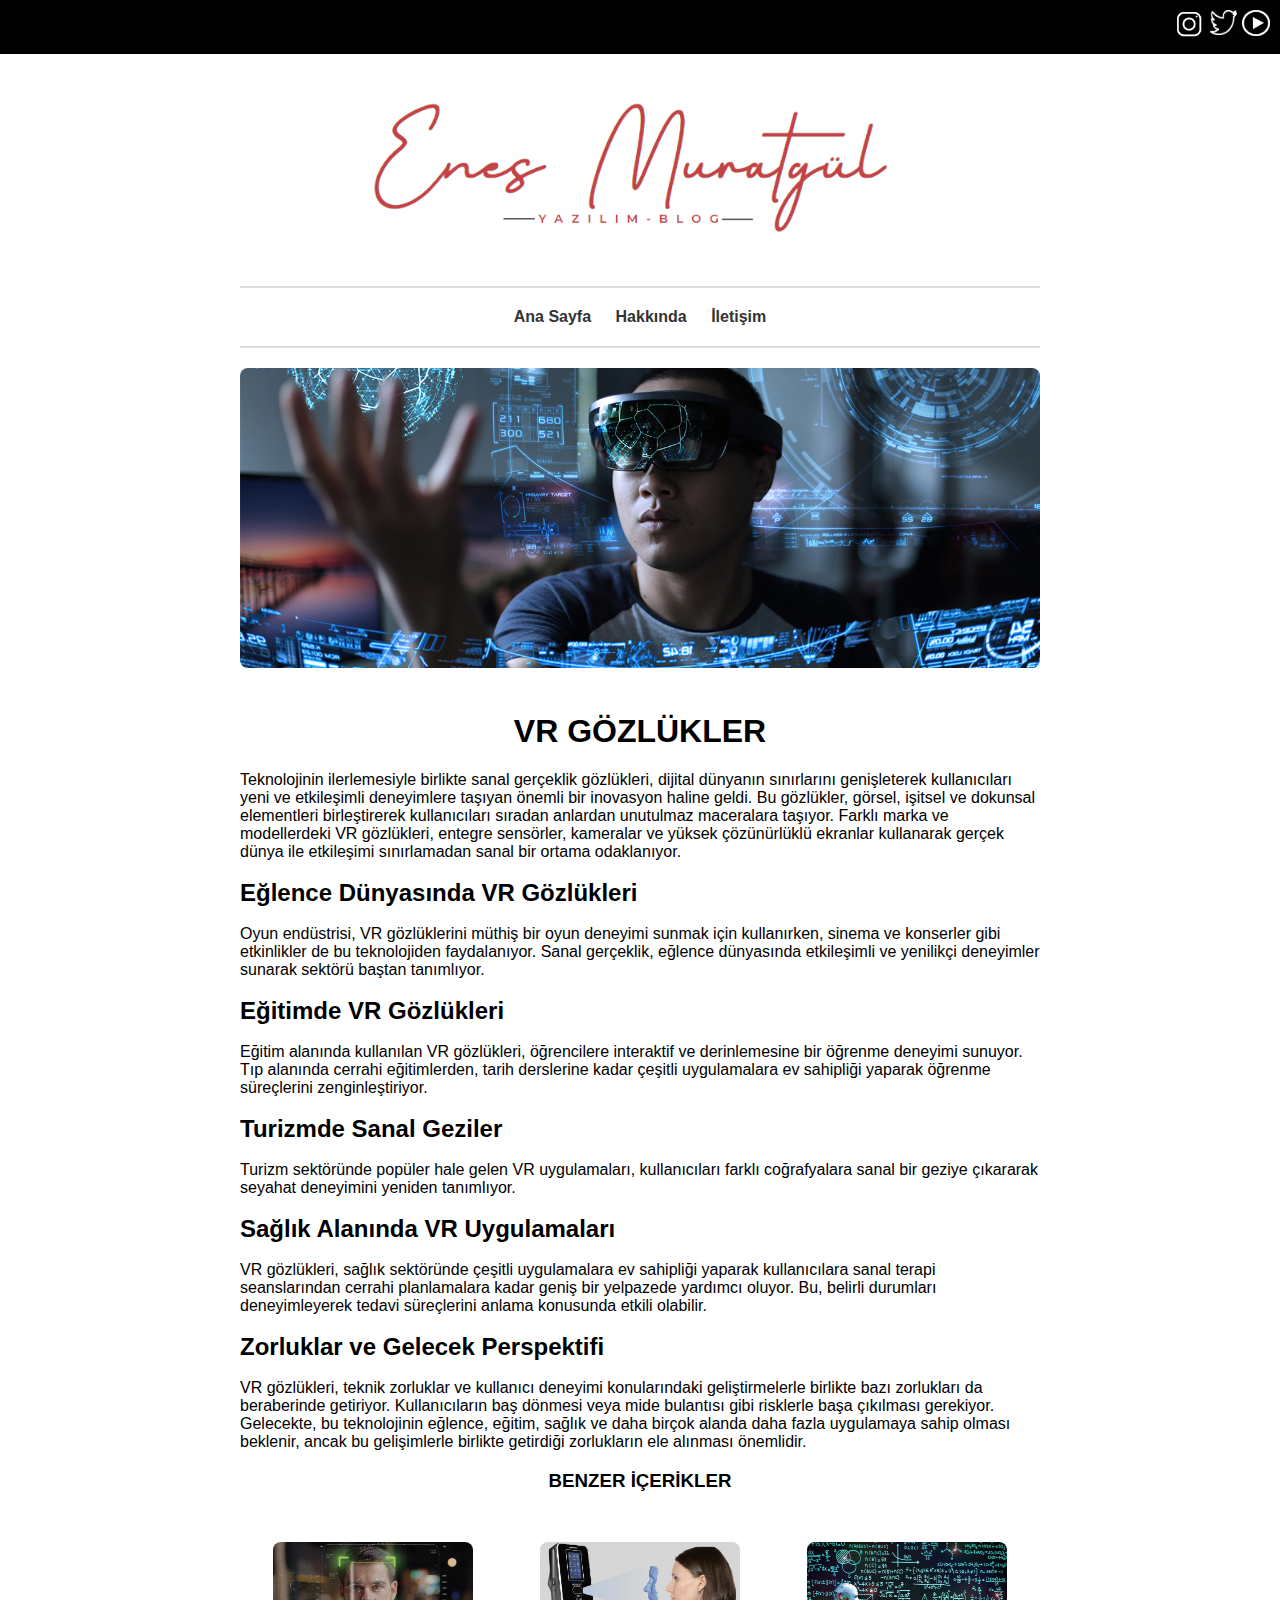
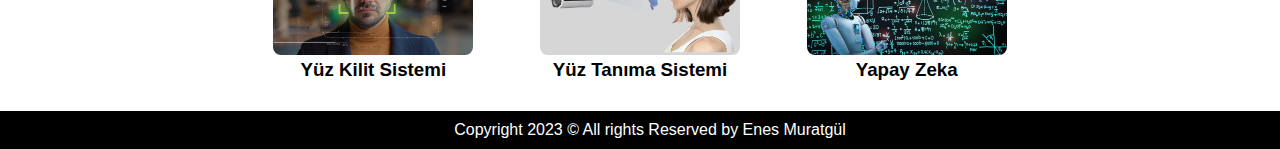
<file: blog7.html>
<!DOCTYPE html>
<html lang="tr">
<head>
    <meta charset="UTF-8">
    <meta name="viewport" content="width=device-width, initial-scale=1.0">
    <title>Enes Muratgül</title>
    <link href="blog.css" rel="stylesheet">
</head>
<body>
<header>
    <div class="header">
    <div class="menu">
    <a href="https://www.instagram.com/mrtglenes" target="_blank">
    <img src="resimler/insta.png" width="30" height="30" alt="instagram">
    </a>
    <a href="https://www.twitter.com/mrtglenes" target="_blank">
    <img src="resimler/twitter.png" width="27" height="25" alt="twitter">
    </a>
    <a href="https://www.youtube.com/mrtglenes" target="_blank">
    <img src="resimler/youtube.png" width="28" height="26" alt="youtube">
    </a>
    </div>
    </div>
</header> 

<div class="content">
    <div class="main-image">
    <img src="resimler/enesmuratgul.png" alt="Ana Resim">
</div>

<nav>
    <hr class="centered-hr">
    <div class="navigation">
    <a href="https://enesmuratgul.com.tr/">Ana Sayfa</a>
    <a href="https://enesmuratgul.com.tr/hakkimda.html">Hakkında</a>
    <a href="https://enesmuratgul.com.tr/iletisim.html">İletişim</a>
    </div>
</nav>   

<hr class="centered-hr">                   
    <div class="main-image">
     <img src="resimler/resim7.jpg" alt="Ana Resim">
</div>

<h1 style="text-align: center;">VR GÖZLÜKLER
<br>
<h2 style="text-align: center;"></h2>
<section>
    <p>
        Teknolojinin ilerlemesiyle birlikte sanal gerçeklik gözlükleri, dijital dünyanın sınırlarını genişleterek kullanıcıları yeni ve etkileşimli deneyimlere taşıyan önemli bir inovasyon haline geldi. Bu gözlükler, görsel, işitsel ve dokunsal elementleri birleştirerek kullanıcıları sıradan anlardan unutulmaz maceralara taşıyor. Farklı marka ve modellerdeki VR gözlükleri, entegre sensörler, kameralar ve yüksek çözünürlüklü ekranlar kullanarak gerçek dünya ile etkileşimi sınırlamadan sanal bir ortama odaklanıyor.
    </p>
    <br>
    <h2>Eğlence Dünyasında VR Gözlükleri</h2>
    <br>
    <p>
        Oyun endüstrisi, VR gözlüklerini müthiş bir oyun deneyimi sunmak için kullanırken, sinema ve konserler gibi etkinlikler de bu teknolojiden faydalanıyor. Sanal gerçeklik, eğlence dünyasında etkileşimli ve yenilikçi deneyimler sunarak sektörü baştan tanımlıyor.
    </p>
<br>
    <h2>Eğitimde VR Gözlükleri</h2>
<br>
    <p>
        Eğitim alanında kullanılan VR gözlükleri, öğrencilere interaktif ve derinlemesine bir öğrenme deneyimi sunuyor. Tıp alanında cerrahi eğitimlerden, tarih derslerine kadar çeşitli uygulamalara ev sahipliği yaparak öğrenme süreçlerini zenginleştiriyor.
    </p>
    <br>
    <h2>Turizmde Sanal Geziler</h2>
    <br>
    <p>
        Turizm sektöründe popüler hale gelen VR uygulamaları, kullanıcıları farklı coğrafyalara sanal bir geziye çıkararak seyahat deneyimini yeniden tanımlıyor.
    </p>
    <br>
    <h2>Sağlık Alanında VR Uygulamaları</h2>
    <br>    
    <p>
        VR gözlükleri, sağlık sektöründe çeşitli uygulamalara ev sahipliği yaparak kullanıcılara sanal terapi seanslarından cerrahi planlamalara kadar geniş bir yelpazede yardımcı oluyor. Bu, belirli durumları deneyimleyerek tedavi süreçlerini anlama konusunda etkili olabilir.
    </p>
    <br>
    <h2>Zorluklar ve Gelecek Perspektifi</h2>
    <br>
    <p>
        VR gözlükleri, teknik zorluklar ve kullanıcı deneyimi konularındaki geliştirmelerle birlikte bazı zorlukları da beraberinde getiriyor. Kullanıcıların baş dönmesi veya mide bulantısı gibi risklerle başa çıkılması gerekiyor. Gelecekte, bu teknolojinin eğlence, eğitim, sağlık ve daha birçok alanda daha fazla uygulamaya sahip olması beklenir, ancak bu gelişimlerle birlikte getirdiği zorlukların ele alınması önemlidir.
    </p>

</section>


<h3 style="text-align: center;">BENZER İÇERİKLER</h3>
<div class="suggested-posts">
    <div class="suggested-post">  
    <a href="https://enesmuratgul.com.tr/blog1.html">
    <img src="resimler/resim1.jpg" alt="Önerilen Resim 1"> </a>
    <h3>Yüz Kilit Sistemi</h3>
</div>

    <div class="suggested-post">
    <a href="https://enesmuratgul.com.tr/blog5.html">
    <img src="resimler/resim2.jpg" alt="Önerilen Resim 2"> </a>
    <h3>Yüz Tanıma Sistemi</h3>
</div>

<div class="suggested-post">
    <a href="https://enesmuratgul.com.tr/blog6.html">
    <img src="resimler/resim6.jpg" alt="Önerilen Resim 3"> </a>
    <h3>Yapay Zeka</h3>
</div>
</div>
</div>

<footer>
    <div class="enesim">
     Copyright 2023 © All rights Reserved by Enes Muratgül
    </div>
</footer>    
</body>
</html>
</file>
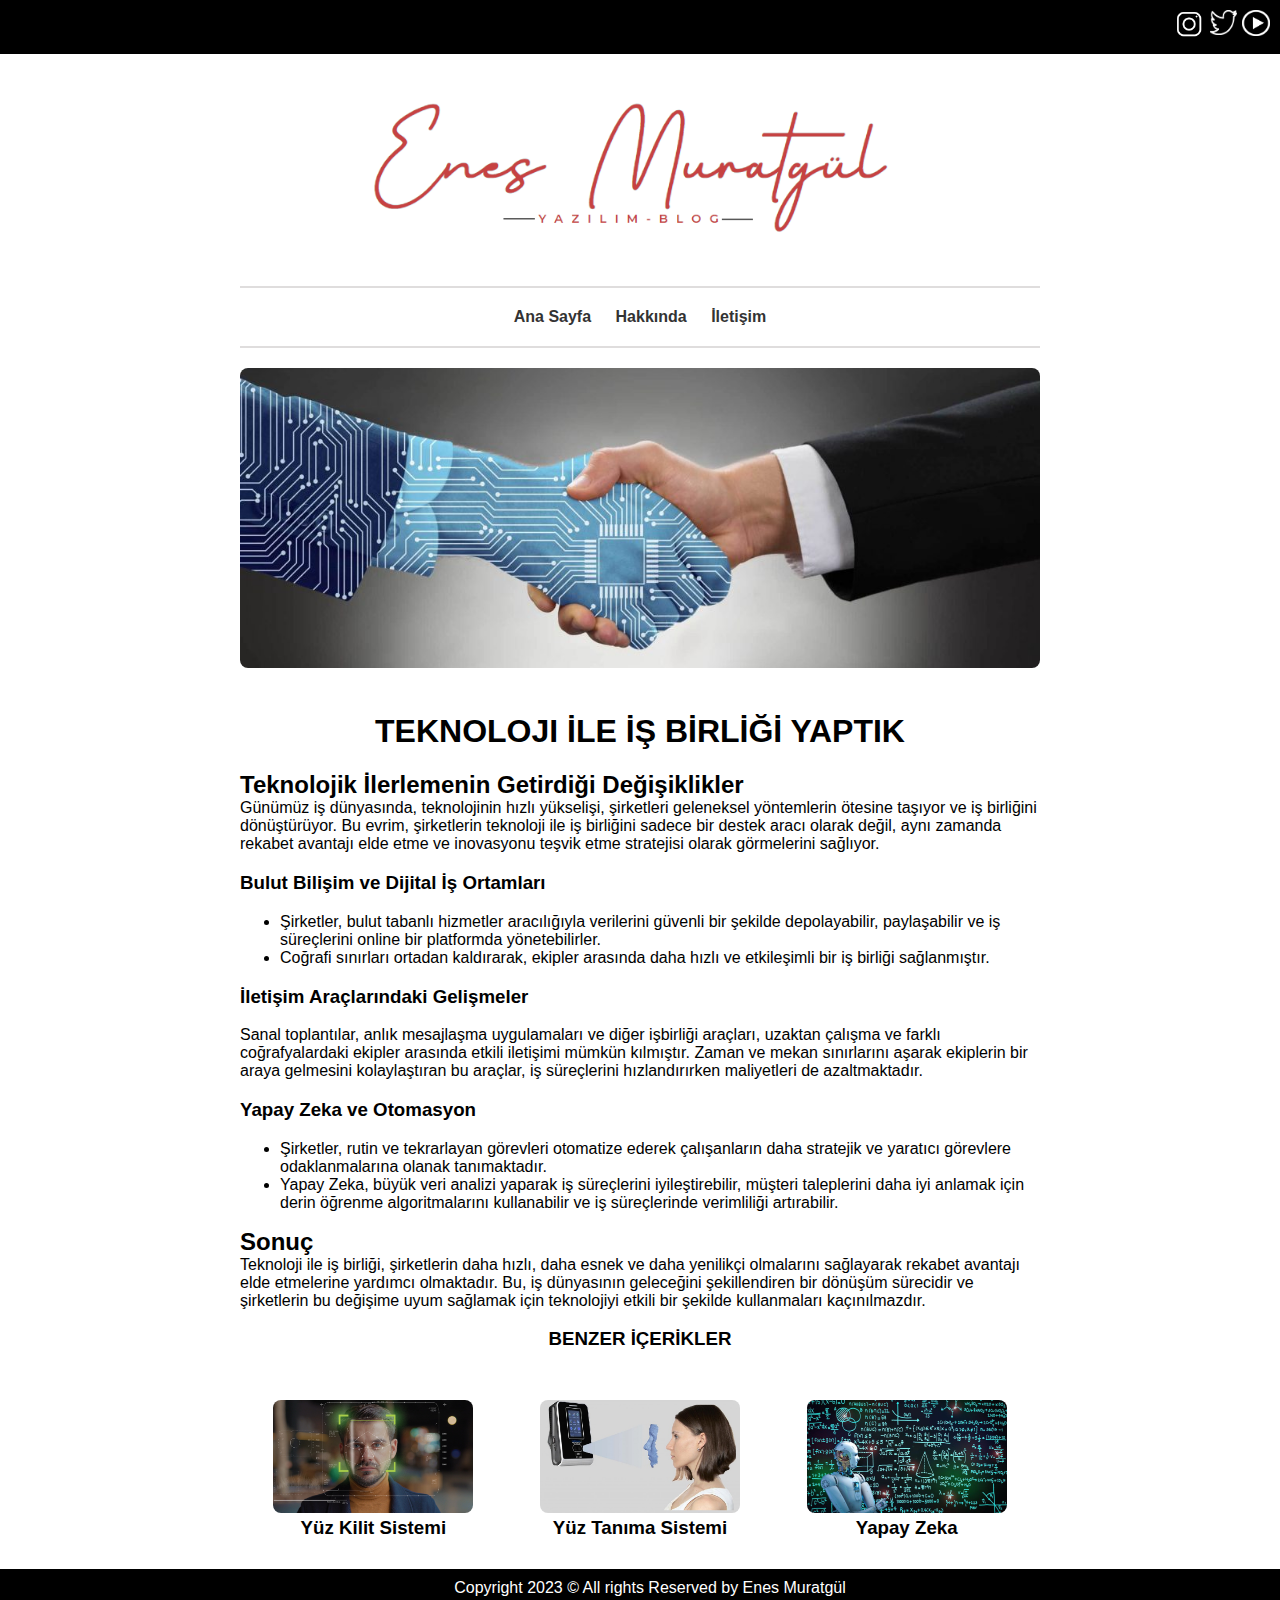
<file: blog8.html>
<!DOCTYPE html>
<html lang="tr">
<head>
    <meta charset="UTF-8">
    <meta name="viewport" content="width=device-width, initial-scale=1.0">
    <title>Enes Muratgül</title>
    <link href="blog.css" rel="stylesheet">
</head>
<body>
<header>
    <div class="header">
    <div class="menu">
    <a href="https://www.instagram.com/mrtglenes" target="_blank">
    <img src="resimler/insta.png" width="30" height="30" alt="instagram">
    </a>
    <a href="https://www.twitter.com/mrtglenes" target="_blank">
    <img src="resimler/twitter.png" width="27" height="25" alt="twitter">
    </a>
    <a href="https://www.youtube.com/mrtglenes" target="_blank">
    <img src="resimler/youtube.png" width="28" height="26" alt="youtube">
    </a>
    </div>
    </div>
</header> 

<div class="content">
    <div class="main-image">
    <img src="resimler/enesmuratgul.png" alt="Ana Resim">
</div>

<nav>
    <hr class="centered-hr">
    <div class="navigation">
    <a href="https://enesmuratgul.com.tr/">Ana Sayfa</a>
    <a href="https://enesmuratgul.com.tr/hakkimda.html">Hakkında</a>
    <a href="https://enesmuratgul.com.tr/iletisim.html">İletişim</a>
    </div>
</nav>   

<hr class="centered-hr">                   
    <div class="main-image">
     <img src="resimler/resim8.jpg" alt="Ana Resim">
</div>

<h1 style="text-align: center;">TEKNOLOJI İLE İŞ BİRLİĞİ YAPTIK
<br>
<h2 style="text-align: center;"></h2>
<section>
 

  
    <h2>Teknolojik İlerlemenin Getirdiği Değişiklikler</h2>
    <p>
        Günümüz iş dünyasında, teknolojinin hızlı yükselişi, şirketleri geleneksel yöntemlerin ötesine taşıyor ve iş birliğini dönüştürüyor. 
        Bu evrim, şirketlerin teknoloji ile iş birliğini sadece bir destek aracı olarak değil, aynı zamanda rekabet avantajı elde etme 
        ve inovasyonu teşvik etme stratejisi olarak görmelerini sağlıyor.
    </p>


    <h3>Bulut Bilişim ve Dijital İş Ortamları</h3>
    <ul>
        <li>Şirketler, bulut tabanlı hizmetler aracılığıyla verilerini güvenli bir şekilde depolayabilir, paylaşabilir ve iş süreçlerini online bir platformda yönetebilirler.</li>
        <li>Coğrafi sınırları ortadan kaldırarak, ekipler arasında daha hızlı ve etkileşimli bir iş birliği sağlanmıştır.</li>
    </ul>


    <h3>İletişim Araçlarındaki Gelişmeler</h3>
    <p>
        Sanal toplantılar, anlık mesajlaşma uygulamaları ve diğer işbirliği araçları, uzaktan çalışma ve farklı coğrafyalardaki ekipler arasında 
        etkili iletişimi mümkün kılmıştır. Zaman ve mekan sınırlarını aşarak ekiplerin bir araya gelmesini kolaylaştıran bu araçlar, 
        iş süreçlerini hızlandırırken maliyetleri de azaltmaktadır.
    </p>


    <h3>Yapay Zeka ve Otomasyon</h3>
    <ul>
        <li>Şirketler, rutin ve tekrarlayan görevleri otomatize ederek çalışanların daha stratejik ve yaratıcı görevlere odaklanmalarına olanak tanımaktadır.</li>
        <li>Yapay Zeka, büyük veri analizi yaparak iş süreçlerini iyileştirebilir, müşteri taleplerini daha iyi anlamak için derin öğrenme algoritmalarını kullanabilir ve iş süreçlerinde verimliliği artırabilir.</li>
    </ul>


    <h2>Sonuç</h2>
    <p>
        Teknoloji ile iş birliği, şirketlerin daha hızlı, daha esnek ve daha yenilikçi olmalarını sağlayarak rekabet avantajı elde etmelerine yardımcı olmaktadır. 
        Bu, iş dünyasının geleceğini şekillendiren bir dönüşüm sürecidir ve şirketlerin bu değişime uyum sağlamak için teknolojiyi etkili bir şekilde kullanmaları kaçınılmazdır.
    </p>

</section>


<h3 style="text-align: center;">BENZER İÇERİKLER</h3>
<div class="suggested-posts">
    <div class="suggested-post">  
    <a href="https://enesmuratgul.com.tr/blog1.html">
    <img src="resimler/resim1.jpg" alt="Önerilen Resim 1"> </a>
    <h3>Yüz Kilit Sistemi</h3>
</div>

    <div class="suggested-post">
    <a href="https://enesmuratgul.com.tr/blog5.html">
    <img src="resimler/resim2.jpg" alt="Önerilen Resim 2"> </a>
    <h3>Yüz Tanıma Sistemi</h3>
</div>

<div class="suggested-post">
    <a href="https://enesmuratgul.com.tr/blog6.html">
    <img src="resimler/resim6.jpg" alt="Önerilen Resim 3"> </a>
    <h3>Yapay Zeka</h3>
</div>
</div>
</div>

<footer>
    <div class="enesim">
     Copyright 2023 © All rights Reserved by Enes Muratgül
    </div>
</footer>    
</body>
</html>
</file>
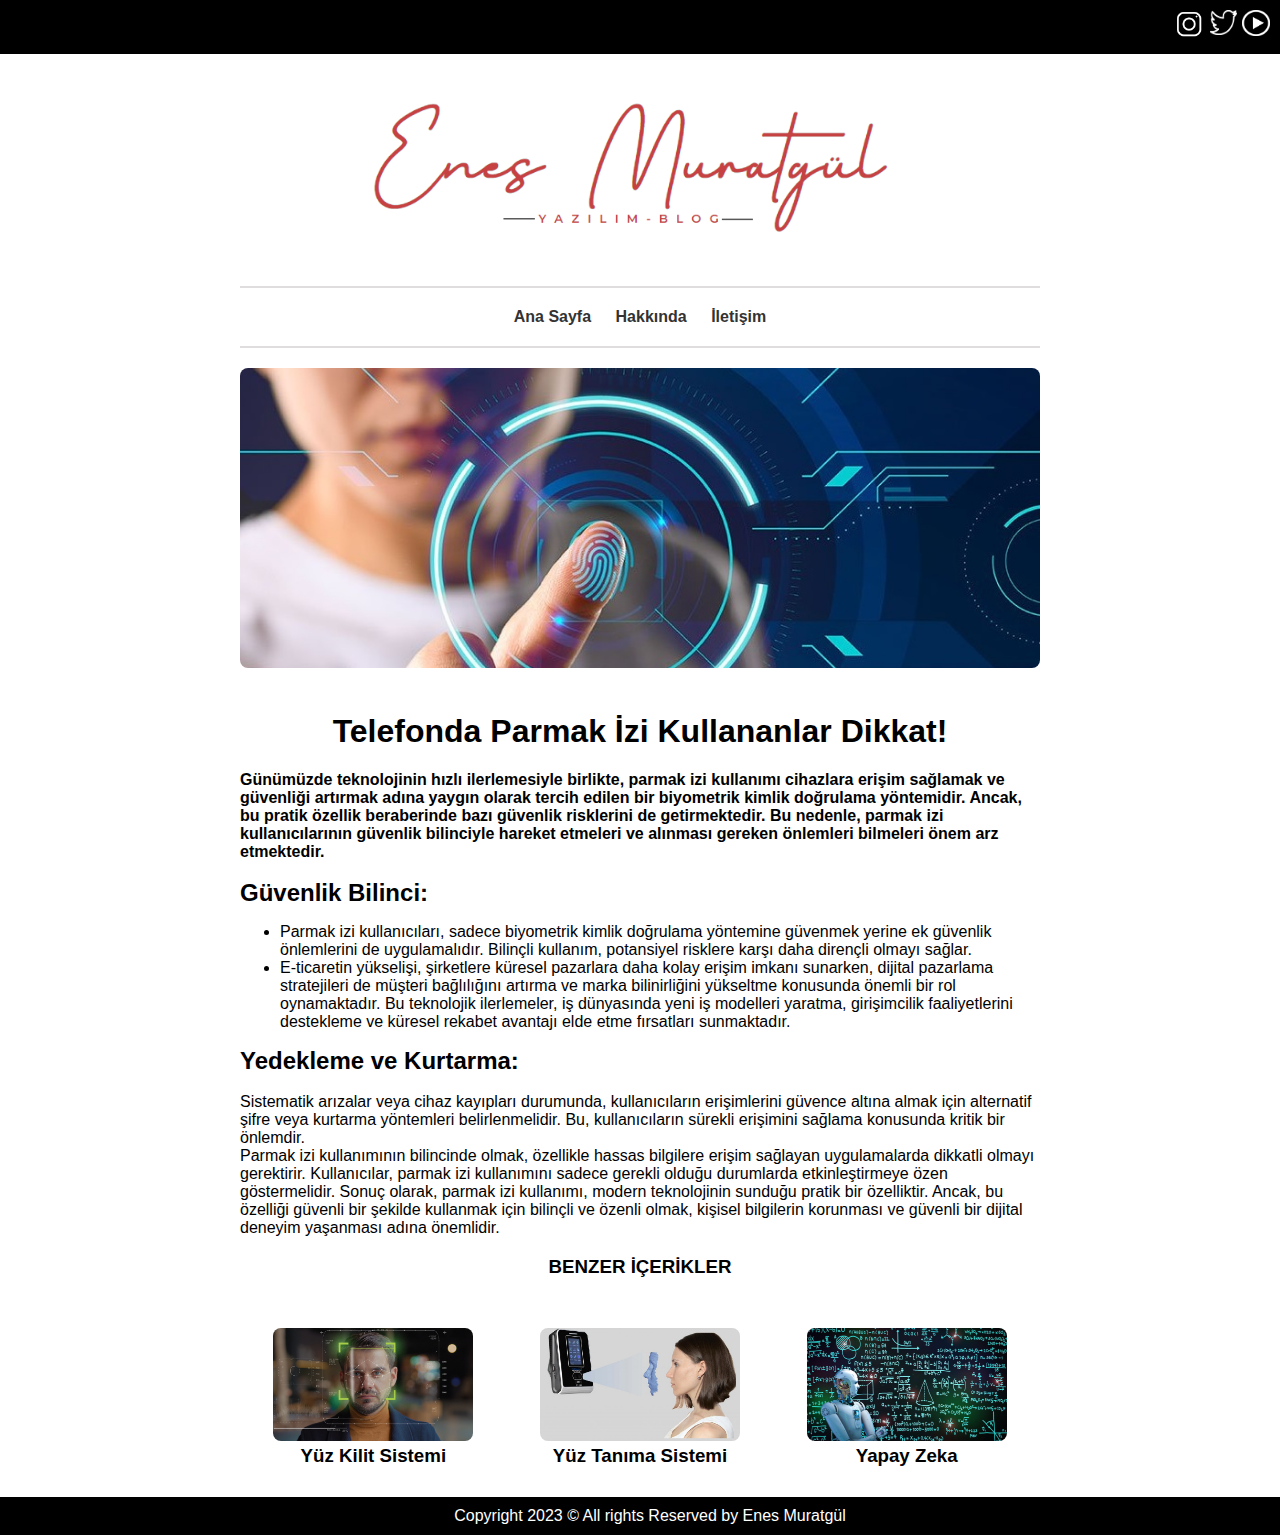
<file: blog9.html>
<!DOCTYPE html>
<html lang="tr">
<head>
    <meta charset="UTF-8">
    <meta name="viewport" content="width=device-width, initial-scale=1.0">
    <title>Enes Muratgül</title>
    <link href="blog.css" rel="stylesheet">
</head>
<body>
<header>
    <div class="header">
    <div class="menu">
    <a href="https://www.instagram.com/mrtglenes" target="_blank">
    <img src="resimler/insta.png" width="30" height="30" alt="instagram">
    </a>
    <a href="https://www.twitter.com/mrtglenes" target="_blank">
    <img src="resimler/twitter.png" width="27" height="25" alt="twitter">
    </a>
    <a href="https://www.youtube.com/mrtglenes" target="_blank">
    <img src="resimler/youtube.png" width="28" height="26" alt="youtube">
    </a>
    </div>
    </div>
</header> 

<div class="content">
    <div class="main-image">
    <img src="resimler/enesmuratgul.png" alt="Ana Resim">
</div>

<nav>
    <hr class="centered-hr">
    <div class="navigation">
    <a href="https://enesmuratgul.com.tr/">Ana Sayfa</a>
    <a href="https://enesmuratgul.com.tr/hakkimda.html">Hakkında</a>
    <a href="https://enesmuratgul.com.tr/iletisim.html">İletişim</a>
    </div>
</nav>   

<hr class="centered-hr">                   
    <div class="main-image">
     <img src="resimler/resim9.jpg" alt="Ana Resim">
</div>

<h1 style="text-align: center;">Telefonda Parmak İzi Kullananlar Dikkat!
<br>
<h2 style="text-align: center;"></h2>
<section>
    <p><b>Günümüzde teknolojinin hızlı ilerlemesiyle birlikte, parmak izi kullanımı cihazlara erişim sağlamak ve güvenliği artırmak adına yaygın olarak tercih edilen bir biyometrik kimlik doğrulama yöntemidir. Ancak, bu pratik özellik beraberinde bazı güvenlik risklerini de getirmektedir. Bu nedenle, parmak izi kullanıcılarının güvenlik bilinciyle hareket etmeleri ve alınması gereken önlemleri bilmeleri önem arz etmektedir.</b></p><br>
<h2>Güvenlik Bilinci: </h2>
<ul>
<li> Parmak izi kullanıcıları, sadece biyometrik kimlik doğrulama yöntemine güvenmek yerine ek güvenlik önlemlerini de uygulamalıdır. Bilinçli kullanım, potansiyel risklere karşı daha dirençli olmayı sağlar.</li>
<li>E-ticaretin yükselişi, şirketlere küresel pazarlara daha kolay erişim imkanı sunarken, dijital pazarlama stratejileri de müşteri bağlılığını artırma ve marka bilinirliğini yükseltme konusunda önemli bir rol oynamaktadır. Bu teknolojik ilerlemeler, iş dünyasında yeni iş modelleri yaratma, girişimcilik faaliyetlerini destekleme ve küresel rekabet avantajı elde etme fırsatları sunmaktadır.</li>
</ul>
<h2>Yedekleme ve Kurtarma:</h2><br>
<p>Sistematik arızalar veya cihaz kayıpları durumunda, kullanıcıların erişimlerini güvence altına almak için alternatif şifre veya kurtarma yöntemleri belirlenmelidir. Bu, kullanıcıların sürekli erişimini sağlama konusunda kritik bir önlemdir.
</p>
<p>Parmak izi kullanımının bilincinde olmak, özellikle hassas bilgilere erişim sağlayan uygulamalarda dikkatli olmayı gerektirir. Kullanıcılar, parmak izi kullanımını sadece gerekli olduğu durumlarda etkinleştirmeye özen göstermelidir.

    Sonuç olarak, parmak izi kullanımı, modern teknolojinin sunduğu pratik bir özelliktir. Ancak, bu özelliği güvenli bir şekilde kullanmak için bilinçli ve özenli olmak, kişisel bilgilerin korunması ve güvenli bir dijital deneyim yaşanması adına önemlidir.</p>



</section>


<h3 style="text-align: center;">BENZER İÇERİKLER</h3>
<div class="suggested-posts">
    <div class="suggested-post">  
    <a href="https://enesmuratgul.com.tr/blog1.html">
    <img src="resimler/resim1.jpg" alt="Önerilen Resim 1"> </a>
    <h3>Yüz Kilit Sistemi</h3>
</div>

    <div class="suggested-post">
    <a href="https://enesmuratgul.com.tr/blog5.html">
    <img src="resimler/resim2.jpg" alt="Önerilen Resim 2"> </a>
    <h3>Yüz Tanıma Sistemi</h3>
</div>

<div class="suggested-post">
    <a href="https://enesmuratgul.com.tr/blog6.html">
    <img src="resimler/resim6.jpg" alt="Önerilen Resim 3"> </a>
    <h3>Yapay Zeka</h3>
</div>
</div>
</div>

<footer>
    <div class="enesim">
     Copyright 2023 © All rights Reserved by Enes Muratgül
    </div>
</footer>    
</body>
</html>
</file>
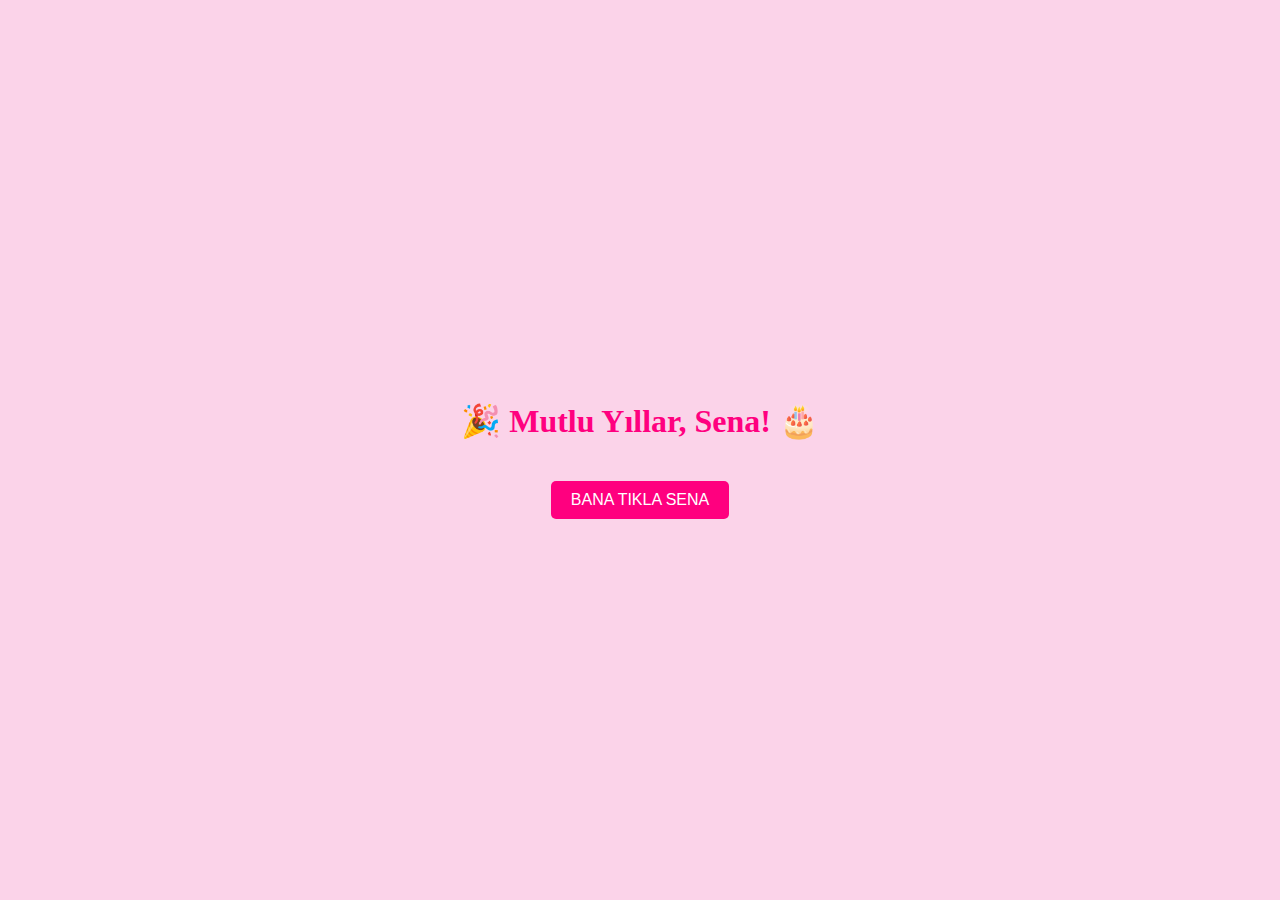
<file: calisma.html>
<!DOCTYPE html>
<html lang="en">
<head>
    <meta charset="UTF-8">
    <meta name="viewport" content="width=device-width, initial-scale=1.0">
    <style>
        body {
            background-color: #fbd3e9;
            display: flex;
            align-items: center;
            justify-content: center;
            height: 100vh;
            margin: 0;
        }

        .container {
            text-align: center;
        }

        h1 {
            color: #ff007f;
            font-size: 2em;
        }

        button {
            background-color: #ff007f;
            color: white;
            font-size: 1em;
            padding: 10px 20px;
            margin-top: 20px;
            cursor: pointer;
            border: none;
            border-radius: 5px;
        }

        button:hover {
            background-color: #ff0055;
        }
    </style>
    <title>Sevgilinin Doğum Günü</title>
</head>
<body>
    <div class="container">
        <h1>🎉 Mutlu Yıllar, Sena! 🎂</h1>
        <button id="birthdayButton">BANA TIKLA SENA </button>
    </div>

    <script>
        document.getElementById("birthdayButton").addEventListener("click", function() {
            var audio = new Audio("sarki.mp3");

            
            audio.play();

           
            alert("🎉 Mutlu Yıllar,  🎂 Doğum Günün Kutlu Olsun KARRIMM!");
        });
    </script>
</body>
</html>
</file>
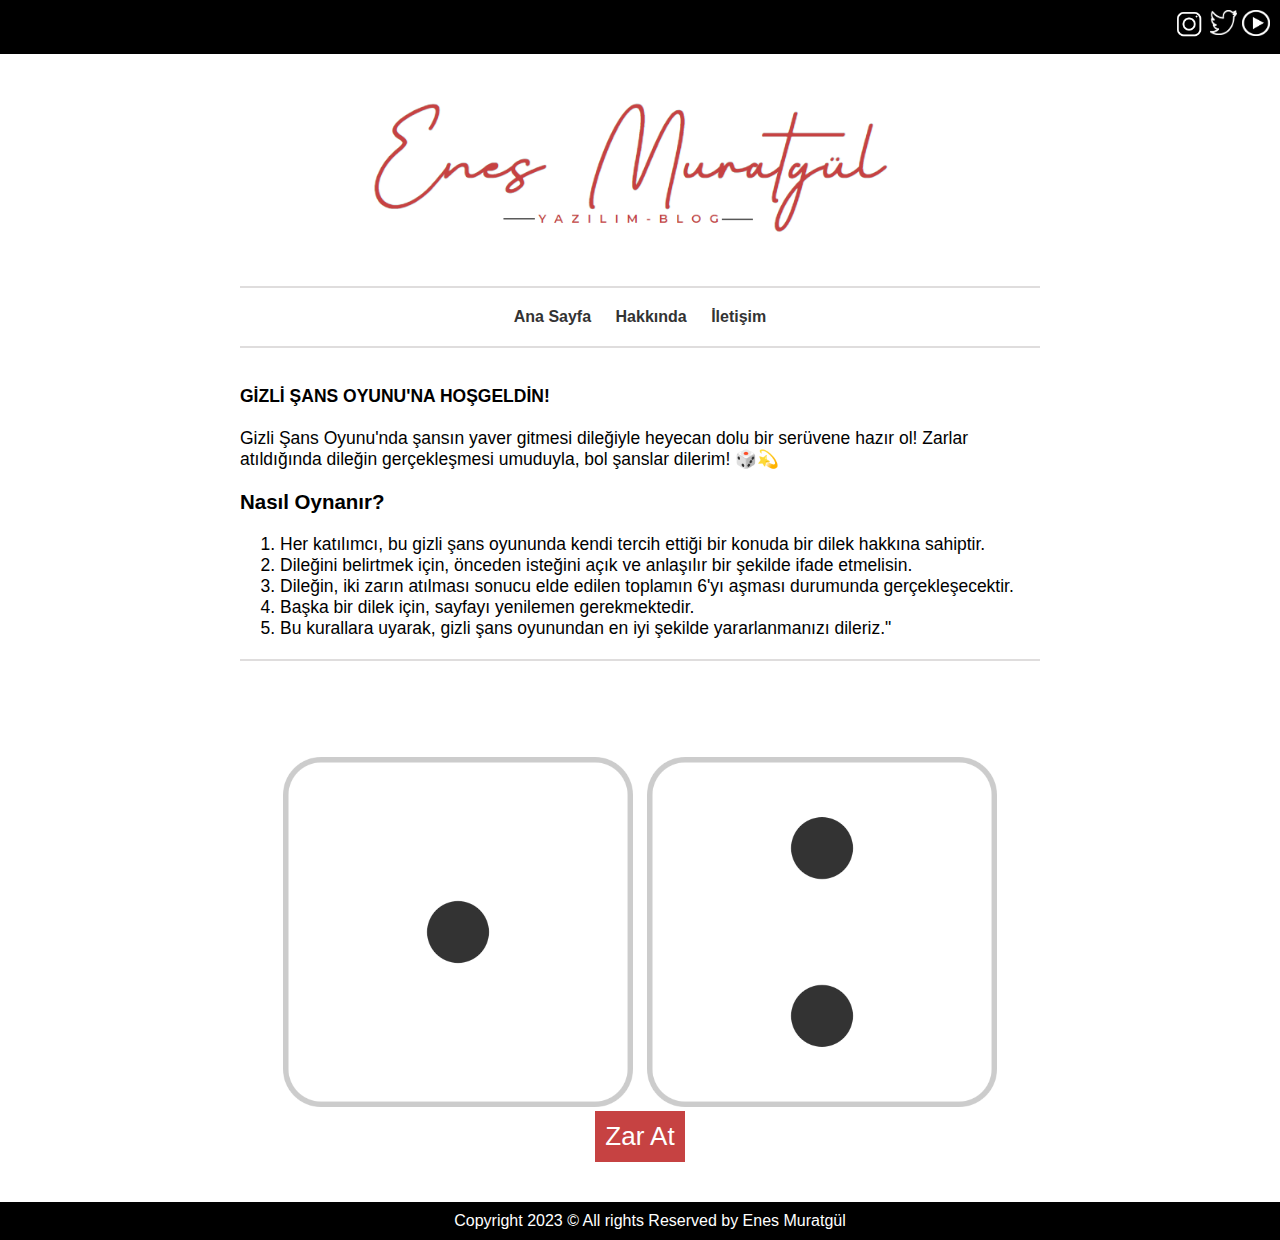
<file: gizlibolum.html>
<!DOCTYPE html>
<html lang="tr">
<head>
    <meta charset="UTF-8">
    <meta name="viewport" content="width=device-width, initial-scale=1.0">
    <title>Enes Muratgül</title>
    <meta name="viewport" content="width=device-width, initial-scale=1.0, maximum-scale=1.0, user-scalable=no">
    <link href="blog.css" rel="stylesheet">
    
</head>

<body>

<header>

    <div class="header">
    <div class="menu">
    <a href="https://www.instagram.com/mrtglenes" target="_blank">
    <img src="resimler/insta.png" width="30" height="30" alt="instagram">
    </a>
    <a href="https://www.twitter.com/mrtglenes" target="_blank">
    <img src="resimler/twitter.png" width="27" height="25" alt="twitter">
    </a>
    <a href="https://www.youtube.com/mrtglenes" target="_blank">
    <img src="resimler/youtube.png" width="28" height="26" alt="youtube">
    </a>
    </div>
    </div>

</header>

<div class="content">
<div class="main-image">
<img src="resimler/enesmuratgul.png" alt="Ana Resim">
</div>
<hr class="centered-hr">

<nav>
    <div class="navigation">
    <a href="https://enesmuratgul.com.tr/">Ana Sayfa</a>
    <a href="https://enesmuratgul.com.tr/hakkimda.html">Hakkında</a>
    <a href="https://enesmuratgul.com.tr/iletisim.html">İletişim</a>
    </div>
</nav>

<hr class="centered-hr">
<br>
<h2 style="text-align: center;"></h2>
<div class="dene">

<p><b>GİZLİ ŞANS OYUNU'NA HOŞGELDİN!</b></p> <br>
<p>Gizli Şans Oyunu'nda şansın yaver gitmesi dileğiyle heyecan dolu bir serüvene hazır ol! Zarlar atıldığında dileğin gerçekleşmesi umuduyla, bol şanslar dilerim! 🎲💫</p>
<h3>Nasıl Oynanır?</h3>
<ol>
<li>Her katılımcı, bu gizli şans oyununda kendi tercih ettiği bir konuda bir dilek hakkına sahiptir.</li>
<li>   Dileğini belirtmek için, önceden isteğini açık ve anlaşılır bir şekilde ifade etmelisin.</li>
<li> Dileğin, iki zarın atılması sonucu elde edilen toplamın 6'yı aşması durumunda gerçekleşecektir.</li>
<li>  Başka bir dilek için, sayfayı yenilemen gerekmektedir.</li>
<li>  Bu kurallara uyarak, gizli şans oyunundan en iyi şekilde yararlanmanızı dileriz."</li>
</ol>
</div> 
<hr>
<br>
<br>

<div class="zar-at-container">
<img src="resimler/zar1.png" height="350" id="zar1">&nbsp;&nbsp;
<img src="resimler/zar2.png" height="350" id="zar2">
<br>
<button onclick="dondur()" type="button">
            Zar At
</button>
</div>
</div>
<script src="zar.js"></script>
    
<footer>

<div class="enesim">
Copyright 2023 © All rights Reserved by Enes Muratgül
</div>
</footer>
    
</body>
</html>
</file>
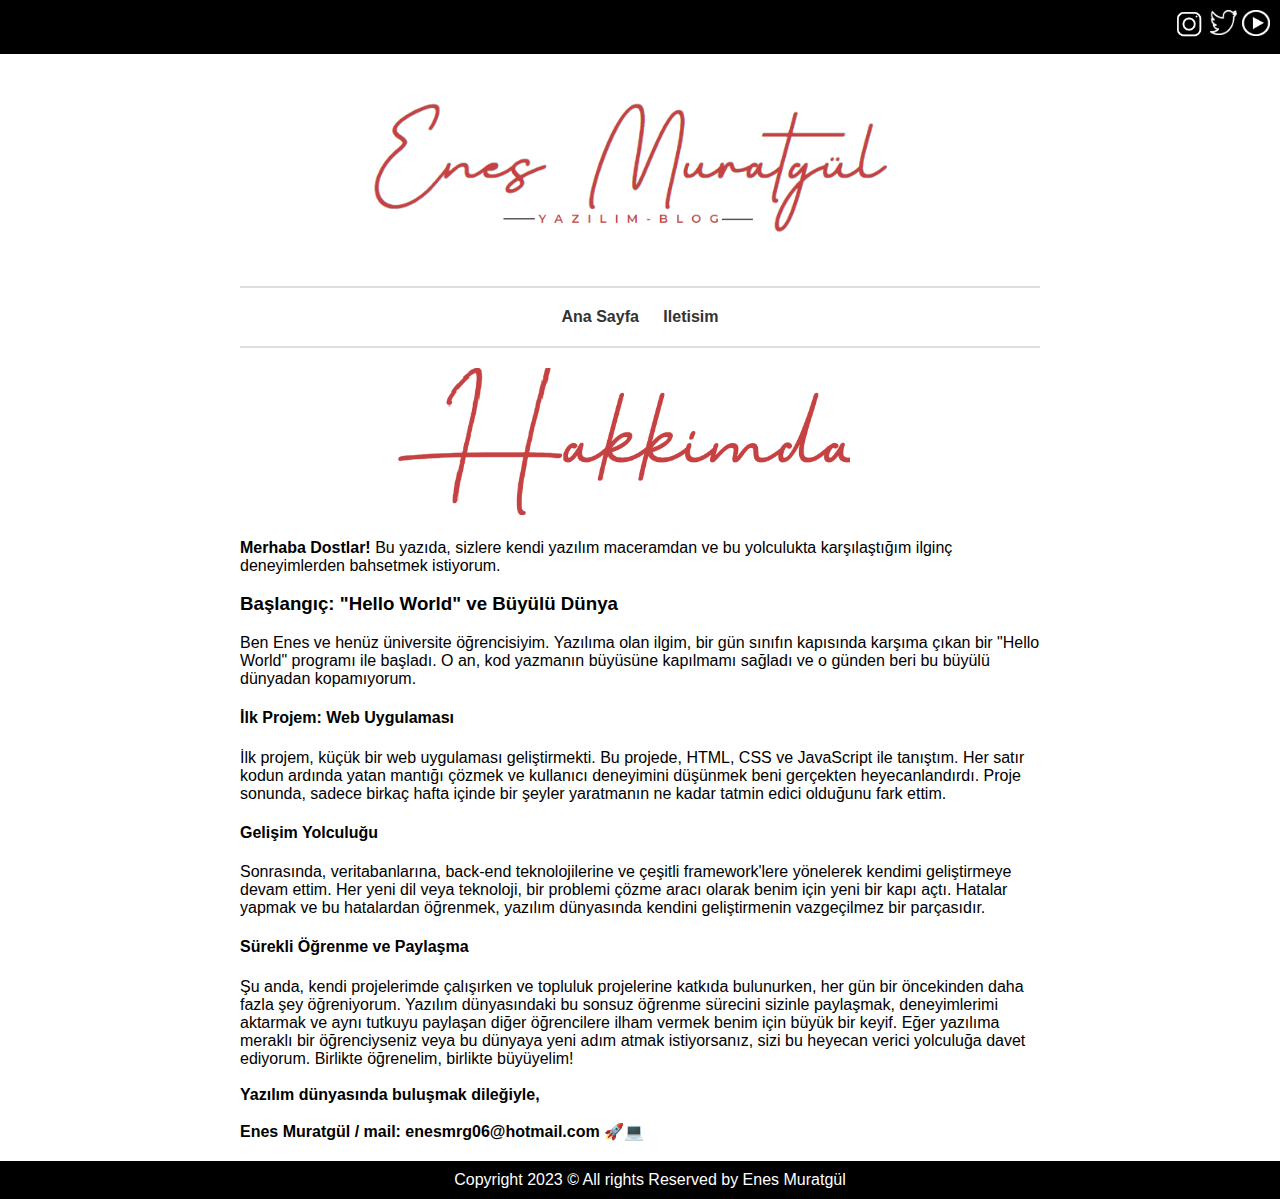
<file: hakkimda.html>
<!DOCTYPE html>
<html lang="tr">

<head>
<meta charset="UTF-8">
<meta name="viewport" content="width=device-width, initial-scale=1.0">
<title>Enes Muratgül</title>
<link href="hakkimda.css" rel="stylesheet">
</head>

<body>

<header>
    <div class="ustkisim">
    <div class="menu">
    <a href="https://www.instagram.com/mrtglenes" target="_blank">
    <img src="resimler/insta.png" width="30" height="30" alt="instagram">
    </a>
    <a href="https://www.twitter.com/mrtglenes" target="_blank">
    <img src="resimler/twitter.png" width="27" height="25" alt="twitter">
    </a>
    <a href="https://www.youtube.com/mrtglenes" target="_blank"> 
    <img src="resimler/youtube.png" width="28" height="26" alt="youtube">
    </a>
    </div>
    </div>
</header>

<div class="menuler">
    <div class="main-image">
    <img src="resimler/enesmuratgul.png" alt="Ana Resim">
</div>
    <hr class="centered-hr">

<nav>
    <div class="navigation">
    <a href="https://enesmuratgul.com.tr/">Ana Sayfa</a>
    <a href="https://enesmuratgul.com.tr/iletisim.html">Iletisim</a>
    <hr>
    </div>
</nav>

<div class="main-image">
<img src="resimler/hakkimda.png" height="147" alt="Ana Resim"> 
</div>   
<div class="dene">
            

        </div> 
        <b>Merhaba Dostlar!</b>
        Bu yazıda, sizlere kendi yazılım maceramdan ve bu yolculukta karşılaştığım ilginç deneyimlerden bahsetmek istiyorum.   
        <h3>Başlangıç: "Hello World" ve Büyülü Dünya</h3>
        Ben Enes ve henüz üniversite öğrencisiyim. Yazılıma olan ilgim, bir gün sınıfın kapısında karşıma çıkan bir "Hello World" programı ile başladı. O an, kod yazmanın büyüsüne kapılmamı sağladı ve o günden beri bu büyülü dünyadan kopamıyorum.</b>
        
        <h4>İlk Projem: Web Uygulaması<br></h4>
        İlk projem, küçük bir web uygulaması geliştirmekti. Bu projede, HTML, CSS ve JavaScript ile tanıştım. Her satır kodun ardında yatan mantığı çözmek ve kullanıcı deneyimini düşünmek beni gerçekten heyecanlandırdı. Proje sonunda, sadece birkaç hafta içinde bir şeyler yaratmanın ne kadar tatmin edici olduğunu fark ettim.</b>
        
        <h4>Gelişim Yolculuğu</h4>
        Sonrasında, veritabanlarına, back-end teknolojilerine ve çeşitli framework'lere yönelerek kendimi geliştirmeye devam ettim. Her yeni dil veya teknoloji, bir problemi çözme aracı olarak benim için yeni bir kapı açtı. Hatalar yapmak ve bu hatalardan öğrenmek, yazılım dünyasında kendini geliştirmenin vazgeçilmez bir parçasıdır.
        
        <h4>Sürekli Öğrenme ve Paylaşma</h4>
        Şu anda, kendi projelerimde çalışırken ve topluluk projelerine katkıda bulunurken, her gün bir öncekinden daha fazla şey öğreniyorum. Yazılım dünyasındaki bu sonsuz öğrenme sürecini sizinle paylaşmak, deneyimlerimi aktarmak ve aynı tutkuyu paylaşan diğer öğrencilere ilham vermek benim için büyük bir keyif.
        
        Eğer yazılıma meraklı bir öğrenciyseniz veya bu dünyaya yeni adım atmak istiyorsanız, sizi bu heyecan verici yolculuğa davet ediyorum. Birlikte öğrenelim, birlikte büyüyelim!
        
        <br><br><b>Yazılım dünyasında buluşmak dileğiyle,</b><br><br>
        
    <b>    Enes Muratgül / mail: enesmrg06@hotmail.com </b>🚀💻<br>
    </div>
    

<footer>
    <div class="altkisim">
    Copyright 2023 © All rights Reserved by Enes Muratgül
    </div>
</footer>

</body>
</html>
</file>
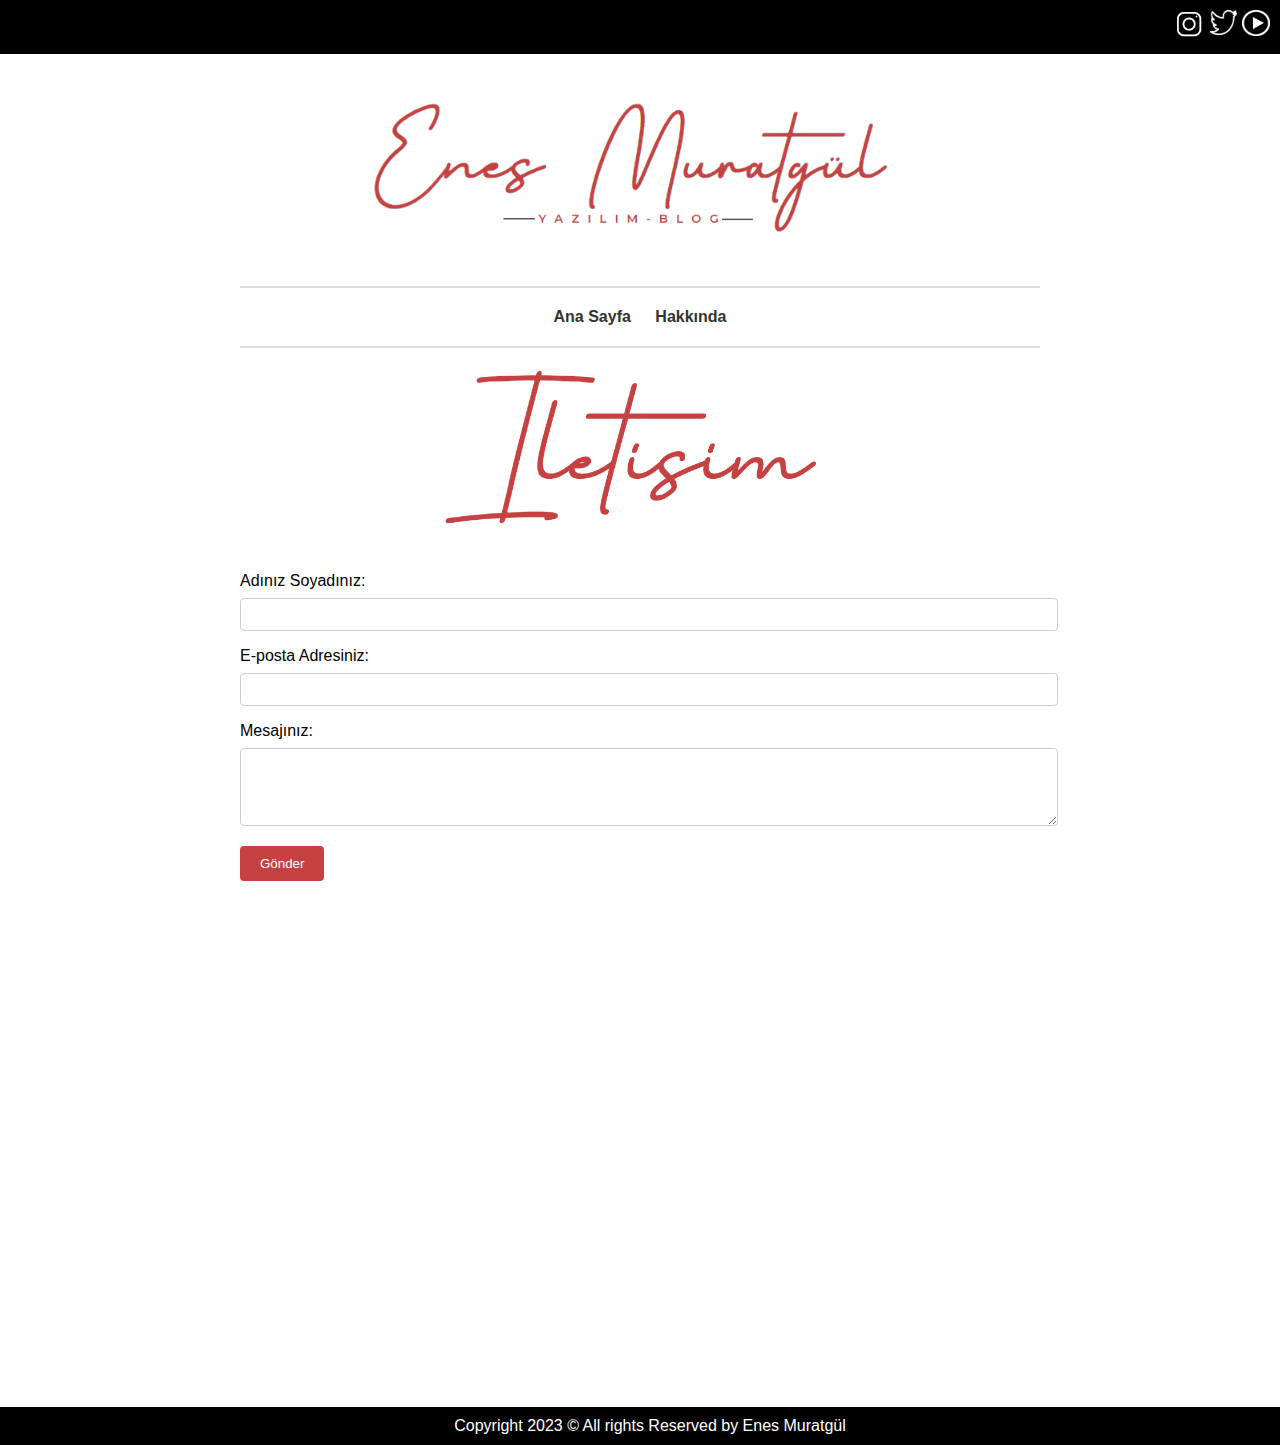
<file: iletisim.html>
<!DOCTYPE html>
<html lang="tr">
<head>
    <meta charset="UTF-8">
    <meta name="viewport" content="width=device-width, initial-scale=1.0">
    <title>Enes Muratgül</title>
    <link href="iletisim.css" rel="stylesheet">
</head>
<body>
    
<header>
    <div class="header">
    <div class="menu">
    <a href="https://www.instagram.com/mrtglenes" target="_blank">
    <img src="resimler/insta.png" width="30" height="30" alt="instagram">
    </a>
    <a href="https://www.twitter.com/mrtglenes" target="_blank">
    <img src="resimler/twitter.png" width="27" height="25" alt="twitter">
    </a>
    <a href="https://www.youtube.com/mrtglenes" target="_blank">
    <img src="resimler/youtube.png" width="28" height="26" alt="youtube">
    </a>
    </div>
    </div>
</header>

<section>

<div class="content">
    <div class="main-image">
    <img src="resimler/enesmuratgul.png" alt="Ana Resim">
    </div>
    <hr class="centered-hr">
    <div class="navigation">
    <a href="https://enesmuratgul.com.tr/"        >Ana Sayfa</a>
    <a href="https://enesmuratgul.com.tr/hakkimda.html">Hakkında</a>
    <hr>
</div>
    <div class="main-image">
    <img src="resimler/iletisim.png" height="160" alt="Ana Resim">
    </div>    
    <div class="contact-form">

<form>
    <label for="name">Adınız Soyadınız:</label>
    <input type="text" id="name" name="name" required>
    <label for="email">E-posta Adresiniz:</label>
    <input type="email" id="email" name="email" required>
    <label for="message">Mesajınız:</label>
    <textarea id="message" name="message" rows="4" required></textarea>
    <button type="submit">Gönder</button>              
</form>
    <br><br>
    <div class="contact-form">
    
        
        <div class="map-responsive">
            <iframe src="https://www.google.com/maps/embed?pb=!1m14!1m8!1m3!1d12245.130953079663!2d32.6582354!3d39.8903016!3m2!1i1024!2i768!4f13.1!3m3!1m2!1s0x14d33ea3d23576cf%3A0x5cc06edb02ea8cab!2sBa%C5%9Fkent%20%C3%9Cniversitesi%20M%C3%BChendislik%20Fak%C3%BCltesi!5e0!3m2!1str!2str"
                width="600" height="450" style="border:0;" allowfullscreen="" loading="lazy" referrerpolicy="no-referrer-when-downgrade">
            </iframe>
        </div>
    </div>
    
    </div>
</section>

<footer>
    <div class="enesim">
    Copyright 2023 © All rights Reserved by Enes Muratgül
    </div>
</footer>    

</body>
</html>
</file>
<file: index.css>
body {
    margin: 0;
    font-family: Arial, sans-serif;
    background-color: #ffffff;
}

.header {
    background-color: black;
    padding: 10px;
    display: flex;
    justify-content: flex-end;
    align-items: center;
}

.menu {
    display: flex;
}

.menu a {
    color: white;
    text-decoration: none;
    margin-left: 20px;
}

.content {
    max-width: 800px;
    margin: 20px auto;
    padding: 0 20px;
}

.main-image img {
    width: 100%;
    max-height: 300px;
    object-fit: cover;
    margin-bottom: 20px;
    border-radius: 8px; 
}

hr {
    margin: 20px 0;
    border: none;
    border-top: 2px solid rgba(150, 144, 144, 0.3);
}

.navigation {
    margin-bottom: 20px;
    text-align: center;
}

.navigation a {
    text-decoration: none;
    color: #333;
    font-weight: bold;
    margin: 0 10px;
    transition: color 0.3s ease-in-out;
}

.navigation a:hover {
    color: #C64242; 
}

.box {
    background-color: #f0f0f0;
    margin-bottom: 20px;
    text-align: center;
    border-radius: 8px;
    overflow: hidden; 
    position: relative;
}

.box img {
    width: 100%;
    max-height: 200px;
    object-fit: cover;
    border-radius: 8px 8px 0 0; 
}

.box-content {
    padding: 20px;
}

.box h2 {
    color: #C64242;
}

.blog-content {
    text-align: left;
    margin-top: 10px;
}

.blog-content img {
    width: 100%;
    border-radius: 8px;
}

.image-overlay {
    position: absolute;
    top: 0;
    left: 0;
    width: 100%;
    height: 100%;
    background: rgba(0, 0, 0, 0.7);
    color: white;
    display: flex;
    flex-direction: column;
    justify-content: center;
    align-items: center;
    opacity: 0;
    transition: opacity 0.3s ease-in-out;
    border-radius: 8px;
}

.box:hover .image-overlay {
    opacity: 1;
}

.overlay-content {
    text-align: center;
}

h2, p {
    margin: 0;
}

.enesim {
    background-color: black;
    color: white;
  
    padding: 10px;
    justify-content: flex;
    bottom: 0;
    width: 100%;
    text-align: center;
   
    
   
   
}
.menu a {
    margin-left: 5px; 
}
</file>
<file: blog.css>
body {
    margin: 0;
    font-family: Arial, sans-serif;
    background-color: #ffffff;
}

.header {
    background-color: black;
    padding: 10px;
    display: flex;
    justify-content: flex-end;
    align-items: center;
}

.menu {
    display: flex;
}

.menu a {
    color: white;
    text-decoration: none;
    margin-left: 20px;
}

.content {
    max-width: 800px;
    margin: 20px auto;
    padding: 0 20px;
}

.main-image img {
    width: 100%;
    max-height: 300px;
    object-fit: cover;
    margin-bottom: 20px;
    border-radius: 8px; 
}

hr {
    margin: 20px 0;
    border: none;
    border-top: 2px solid rgba(150, 144, 144, 0.3);
}

.navigation {
    margin-bottom: 20px;
    text-align: center;
}

.navigation a {
    text-decoration: none;
    color: #333;
    font-weight: bold;
    margin: 0 10px;
    transition: color 0.3s ease-in-out;
}

.navigation a:hover {
    color: #C64242; 
}

.image-overlay {
    position: absolute;
    top: 0;
    left: 0;
    width: 100%;
    height: 100%;
    background: rgba(0, 0, 0, 0.7);
    color: white;
    display: flex;
    flex-direction: column;
    justify-content: center;
    align-items: center;
    opacity: 0;
    transition: opacity 0.3s ease-in-out;
    border-radius: 8px;
}

.box:hover .image-overlay {
    opacity: 1;
}

.overlay-content {
    text-align: center;
}

h2, p {
    margin: 0;
}

.enesim {
    background-color: black;
    color: white;
    padding: 10px;
    justify-content: flex;
    bottom: 0;
    width: 100%;
    text-align: center;
}

.menu a {
    margin-left: 5px; 
}

.dene {
    font-size: 17.5px;
}

.suggested-posts {
    margin-top: 40px;
    display: flex;
    justify-content: space-around;
    flex-wrap: wrap;
}

.suggested-post {
    width: 200px;
    margin: 10px;
    text-align: center;
}

.suggested-post img {
    width: 100%;
    border-radius: 8px;
}

.suggested-post h3, .suggested-post p {
    margin: 0;
}
.zar-at-container {
    text-align: center;
    background-color: #ffffff; 
    padding: 20px; 
    margin-top: 20px; 
}
button {
    padding: 10px;
    font-size: 26px;
    background-color: #C64242; 
    color: #fff; 
    cursor: pointer;
    border: none;
}
@media only screen and (max-device-width: 480px) {
    .zar-at-container button {
        font-size: 14px;
        padding: 10px;
    }
    .zar-at-container img {
        height: 200px;
    }
}
</file>
<file: hakkimda.css>
body {
    margin: 0;
    font-family: Arial, sans-serif;
    background-color: #ffffff;
    
}

.ustkisim {
    background-color: black;
    padding: 10px;
    display: flex;
    justify-content: flex-end;
    align-items: center;
}

.menu {
    display: flex;
}

.menu a {
    color: white;
    text-decoration: none;
    margin-left: 20px;
}

.menuler {
    max-width: 800px;
    margin: 20px auto;
    padding: 0 20px;
    position: relative;
}

.main-image img {
    width: 100%;
    max-height: 300px;
    object-fit: cover;
    margin-bottom: 20px;
    border-radius: 8px; 
}


hr {
    margin: 20px 0;
    border: none;
    border-top: 2px solid rgba(150, 144, 144, 0.3);
}

.navigation {
    margin-bottom: 20px;
    text-align: center;
}

.navigation a {
    text-decoration: none;
    color: #333;
    font-weight: bold;
    margin: 0 10px;
    transition: color 0.3s ease-in-out;
}

.navigation a:hover {
    color: #C64242; 
}
.altkisim {
    background-color: black;
    color: white;
    padding: 10px;
    justify-content: flex;
    bottom: 0;
    width: 100%;
    text-align: center;
}

.menu a {
    margin-left: 5px; 
}
.dene{
    font-size: 17.5px;
}
</file>
<file: iletisim.css>
body {
    margin: 0;
    font-family: Arial, sans-serif;
    background-color: #ffffff;
}

.header {
    background-color: black;
    padding: 10px;
    display: flex;
    justify-content: flex-end;
    align-items: center;
}

.menu {
    display: flex;
}

.menu a {
    color: white;
    text-decoration: none;
    margin-left: 20px;
}

.content {
    max-width: 800px;
    margin: 20px auto;
    padding: 0 20px;
}

.main-image img {
    width: 100%;
    max-height: 300px;
    object-fit: cover;
    margin-bottom: 20px;
    border-radius: 8px; 
}

hr {
    margin: 20px 0;
    border: none;
    border-top: 2px solid rgba(150, 144, 144, 0.3);
}

.navigation {
    margin-bottom: 20px;
    text-align: center;
}

.navigation a {
    text-decoration: none;
    color: #333;
    font-weight: bold;
    margin: 0 10px;
    transition: color 0.3s ease-in-out;
}

.navigation a:hover {
    color: #C64242; 
}

h2, p {
    margin: 0;
}

.enesim {
    background-color: black;
    color: white;
  
    padding: 10px;
    justify-content: flex;
    bottom: 0;
    width: 100%;
    text-align: center;
        
}
.menu a {
    margin-left: 5px; 
}


.contact-form {
    margin-top: 20px;
}

.contact-form label {
    display: block;
    margin-bottom: 8px;
}

.contact-form input,
.contact-form textarea {
    width: 100%;
    padding: 8px;
    margin-bottom: 16px;
    border: 1px solid #ccc;
    border-radius: 4px;
}

.contact-form button {
    background-color: #C64242;
    color: white;
    padding: 10px 20px;
    border: none;
    border-radius: 4px;
    cursor: pointer;
}
.map-responsive {
    overflow: hidden;
    padding-bottom: 56.25%;
    position: relative;
    height: 0;
}

.map-responsive iframe {
    left: 0;
    top: 0;
    height: 100%;
    width: 100%;
    position: absolute;
}

@media (max-width: 767px) {
    .map-responsive {
        padding-bottom: 75%; 
    }
}
</file>
